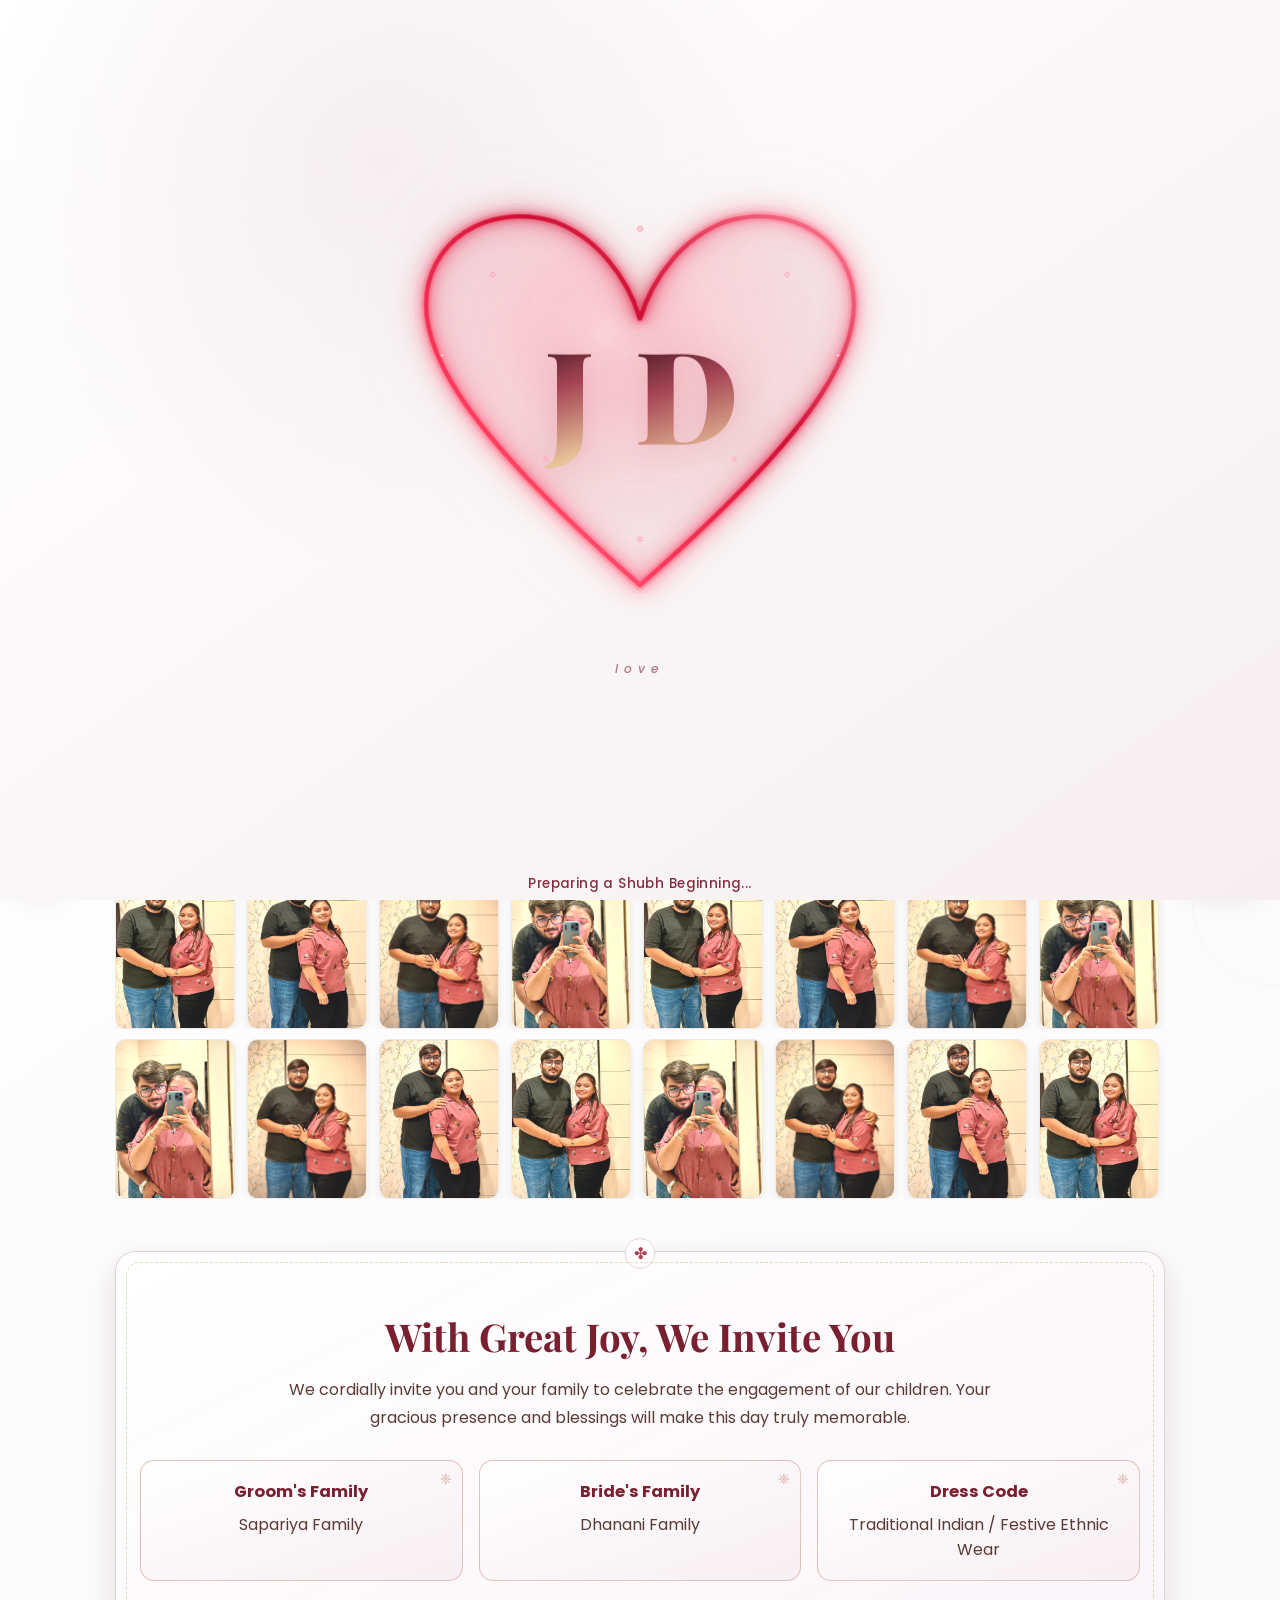
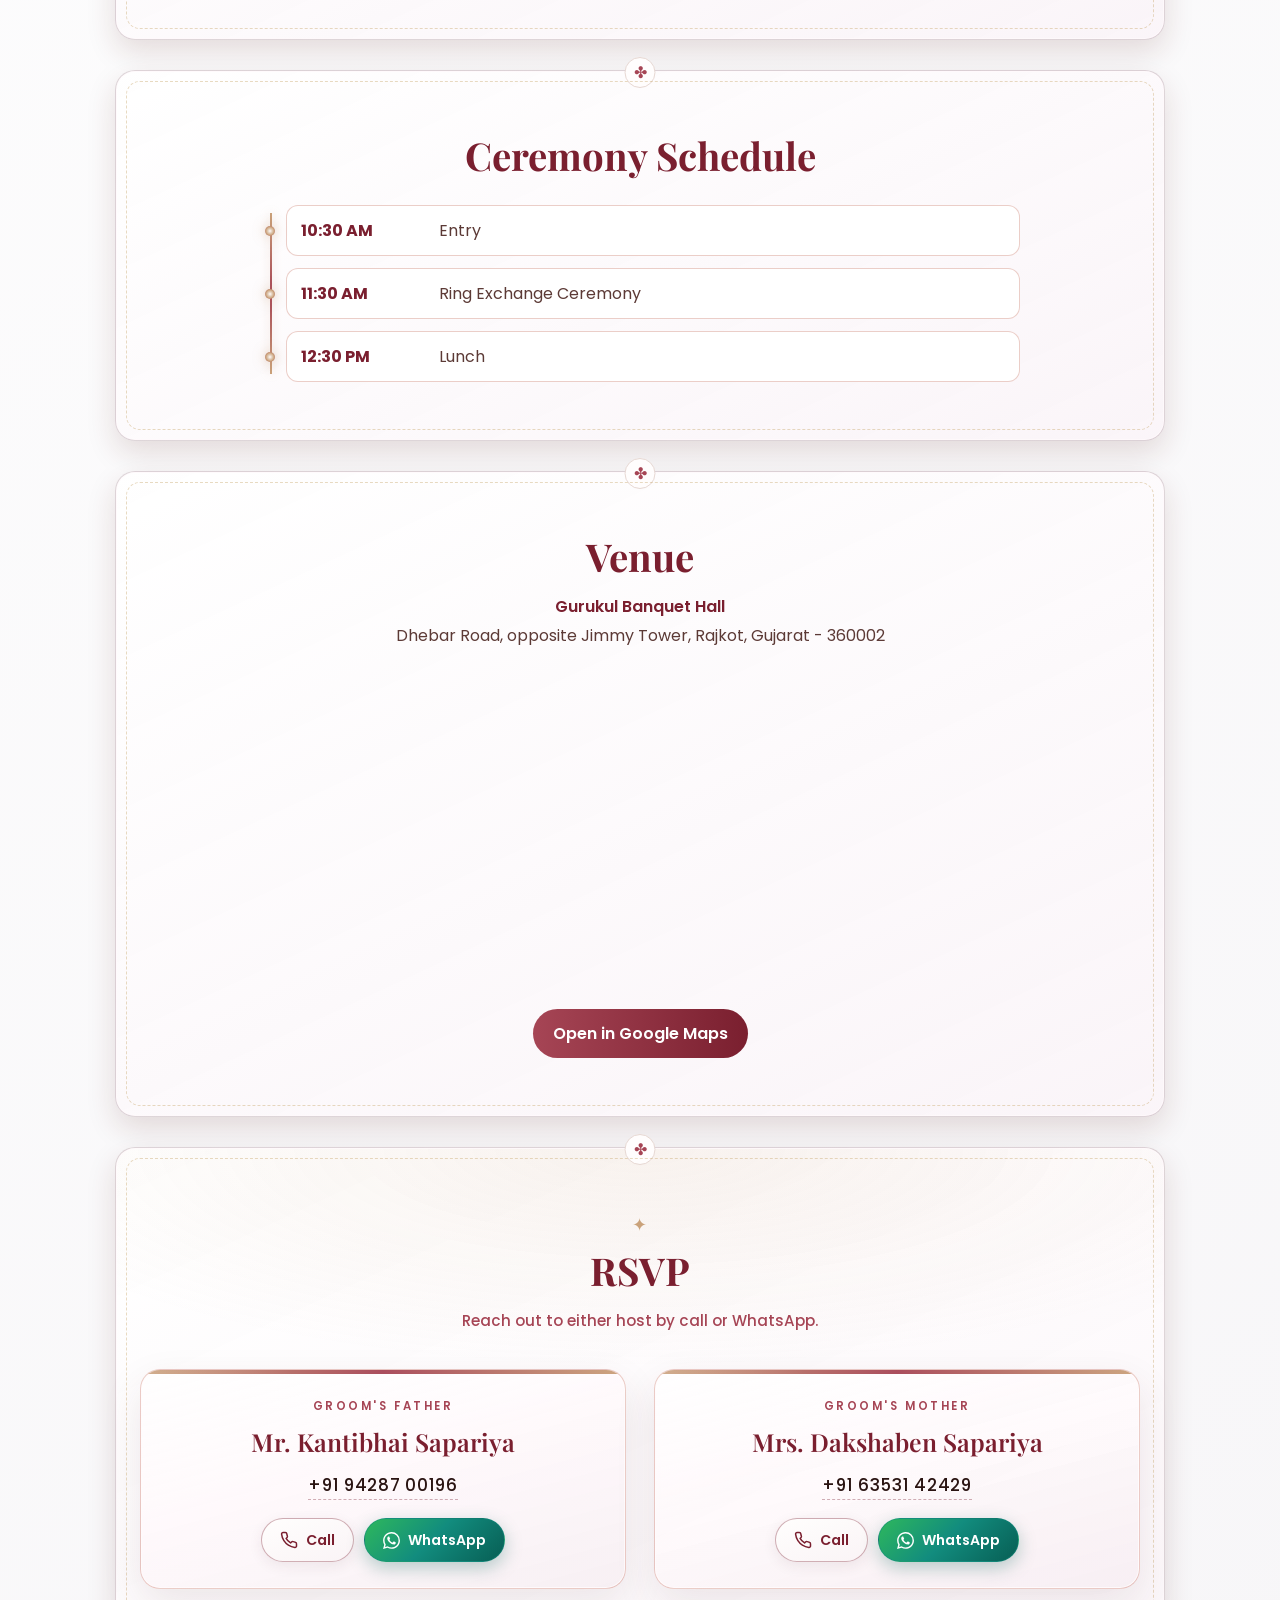
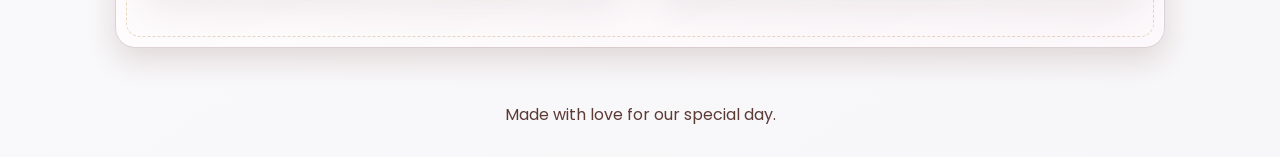
<file: index.html>
<!DOCTYPE html>
<html lang="en">
<head>
  <meta charset="UTF-8">
  <meta name="viewport" content="width=device-width, initial-scale=1.0">
  <title>Jaydeep & Dinal | Engagement Ceremony Invitation</title>
  <meta name="description" content="Join us for the engagement ceremony of Jaydeep and Dinal. View event details, ceremony schedule, location, and RSVP information.">
  <meta property="og:title" content="Jaydeep & Dinal Engagement Ceremony">
  <meta property="og:description" content="We warmly invite you to celebrate our engagement ceremony with family and blessings.">
  <meta property="og:type" content="website">
  <meta property="og:image" content="https://images.unsplash.com/photo-1519741497674-611481863552?auto=format&fit=crop&w=1200&q=80">
  <meta property="og:url" content="https://jaydeep-dinal-engagement.example.com">
  <meta name="twitter:card" content="summary_large_image">
  <meta name="twitter:title" content="Jaydeep & Dinal Engagement Ceremony">
  <meta name="twitter:description" content="Please join us for our engagement ceremony celebration.">
  <meta name="twitter:image" content="https://images.unsplash.com/photo-1519741497674-611481863552?auto=format&fit=crop&w=1200&q=80">
  <link rel="canonical" href="https://jaydeep-dinal-engagement.example.com/">
  <link rel="alternate" hreflang="en" href="https://jaydeep-dinal-engagement.example.com/">
  <link rel="alternate" hreflang="gu" href="https://jaydeep-dinal-engagement.example.com/gujarati/">
  <link rel="icon" type="image/svg+xml" href="favicon.svg">
  <link rel="preconnect" href="https://fonts.googleapis.com">
  <link rel="preconnect" href="https://fonts.gstatic.com" crossorigin>
  <link href="https://fonts.googleapis.com/css2?family=Playfair+Display:wght@500;600;700&family=Poppins:wght@300;400;500;600&display=swap" rel="stylesheet">
  <link rel="stylesheet" href="styles.css">
</head>

<body>
  <canvas id="fireworks-canvas" aria-hidden="true"></canvas>
  <div id="page-loader" class="page-loader" aria-hidden="true">
    <div class="loader-inner">
      <div class="ceremony-loader jl-entrance" aria-hidden="true">
        <div class="jl-entrance__stage">
          <div class="jl-entrance__composition">
          <svg class="jl-entrance__heart-svg" viewBox="0 0 400 360" aria-hidden="true" focusable="false">
            <defs>
              <linearGradient id="jlHeartStrokeGrad" x1="0%" y1="100%" x2="100%" y2="0%">
                <stop offset="0%" stop-color="#ffb3c8"/>
                <stop offset="28%" stop-color="#ff3b5c"/>
                <stop offset="62%" stop-color="#d01035"/>
                <stop offset="100%" stop-color="#ff7a92"/>
              </linearGradient>
              <radialGradient id="jlHeartFillGrad" cx="42%" cy="32%" r="58%">
                <stop offset="0%" stop-color="rgba(255, 200, 210, 0.55)"/>
                <stop offset="45%" stop-color="rgba(255, 120, 150, 0.22)"/>
                <stop offset="100%" stop-color="rgba(200, 40, 80, 0.06)"/>
              </radialGradient>
              <radialGradient id="jlSparkleGrad" cx="50%" cy="50%" r="50%">
                <stop offset="0%" stop-color="#fff8fb"/>
                <stop offset="45%" stop-color="#ffb8cc"/>
                <stop offset="100%" stop-color="rgba(255, 80, 120, 0)"/>
              </radialGradient>
              <filter id="jlHeartGlowFilter" x="-35%" y="-35%" width="170%" height="170%" color-interpolation-filters="sRGB">
                <feGaussianBlur in="SourceGraphic" stdDeviation="5" result="b"/>
                <feGaussianBlur in="SourceGraphic" stdDeviation="12" result="b2"/>
                <feMerge>
                  <feMergeNode in="b2"/>
                  <feMergeNode in="b"/>
                  <feMergeNode in="SourceGraphic"/>
                </feMerge>
              </filter>
            </defs>
            <!-- Decorative echo + bloom (same geometry) -->
            <path
              class="jl-entrance__heart-bloom"
              pathLength="100"
              fill="url(#jlHeartFillGrad)"
              d="M200 328 C52 198 14 132 14 84 C14 30 66 -6 126 12 C162 26 188 58 200 96 C212 58 238 26 274 12 C334 -6 386 30 386 84 C386 132 348 198 200 328 Z"
            />
            <path
              class="jl-entrance__heart-echo"
              pathLength="100"
              fill="none"
              stroke="rgba(255, 160, 180, 0.45)"
              stroke-width="9"
              stroke-linecap="round"
              stroke-linejoin="round"
              d="M200 328 C52 198 14 132 14 84 C14 30 66 -6 126 12 C162 26 188 58 200 96 C212 58 238 26 274 12 C334 -6 386 30 386 84 C386 132 348 198 200 328 Z"
            />
            <path
              class="jl-entrance__heart-stroke jl-entrance__heart-stroke--main"
              pathLength="100"
              fill="none"
              stroke="url(#jlHeartStrokeGrad)"
              stroke-width="4"
              stroke-linecap="round"
              stroke-linejoin="round"
              filter="url(#jlHeartGlowFilter)"
              d="M200 328 C52 198 14 132 14 84 C14 30 66 -6 126 12 C162 26 188 58 200 96 C212 58 238 26 274 12 C334 -6 386 30 386 84 C386 132 348 198 200 328 Z"
            />
            <g class="jl-entrance__sparkles" fill="url(#jlSparkleGrad)">
              <circle class="jl-entrance__sparkle" cx="200" cy="18" r="3.2"/>
              <circle class="jl-entrance__sparkle" cx="72" cy="58" r="2.6"/>
              <circle class="jl-entrance__sparkle" cx="328" cy="58" r="2.6"/>
              <circle class="jl-entrance__sparkle" cx="28" cy="128" r="2.4"/>
              <circle class="jl-entrance__sparkle" cx="372" cy="128" r="2.4"/>
              <circle class="jl-entrance__sparkle" cx="118" cy="218" r="2.2"/>
              <circle class="jl-entrance__sparkle" cx="282" cy="218" r="2.2"/>
              <circle class="jl-entrance__sparkle" cx="200" cy="288" r="2.8"/>
            </g>
          </svg>
          <div class="jl-entrance__letters">
            <span class="jl-entrance__j">J</span>
            <span class="jl-entrance__ring" aria-hidden="true">
              <svg class="jl-entrance__ring-svg" viewBox="0 0 80 96" xmlns="http://www.w3.org/2000/svg" fill="none" focusable="false">
                <defs>
                  <linearGradient id="jlRingMetalGrad" x1="6%" y1="8%" x2="94%" y2="92%">
                    <stop offset="0%" stop-color="#fffbf2"/>
                    <stop offset="26%" stop-color="#edd29a"/>
                    <stop offset="52%" stop-color="#c4934a"/>
                    <stop offset="78%" stop-color="#8f642e"/>
                    <stop offset="100%" stop-color="#5c3d1c"/>
                  </linearGradient>
                  <radialGradient id="jlRingGemRadial" cx="32%" cy="30%" r="72%">
                    <stop offset="0%" stop-color="#ffffff"/>
                    <stop offset="38%" stop-color="#fff2f8"/>
                    <stop offset="100%" stop-color="#d898b4"/>
                  </radialGradient>
                  <linearGradient id="jlRingProngGrad" x1="50%" y1="0%" x2="50%" y2="100%">
                    <stop offset="0%" stop-color="#f2ddae"/>
                    <stop offset="100%" stop-color="#a67a38"/>
                  </linearGradient>
                </defs>
                <ellipse cx="40" cy="91" rx="24" ry="3.2" fill="rgba(70,38,32,0.12)"/>
                <!-- Hollow band: true ring torus (center stays transparent) -->
                <ellipse cx="40" cy="58" rx="29" ry="14.5" fill="none" stroke="url(#jlRingMetalGrad)" stroke-width="13" stroke-linejoin="round"/>
                <ellipse cx="40" cy="58" rx="21" ry="9.5" fill="none" stroke="rgba(255,250,242,0.55)" stroke-width="1.35"/>
                <ellipse cx="40" cy="58" rx="22.5" ry="10.2" fill="none" stroke="rgba(42,26,12,0.32)" stroke-width="0.9"/>
                <!-- Head / gallery -->
                <path fill="url(#jlRingProngGrad)" d="M30 48 L34 34 L46 34 L50 48 C44 45.5 36 45.5 30 48Z"/>
                <path stroke="url(#jlRingProngGrad)" stroke-width="2" stroke-linecap="round" d="M34 34 L32 22 M46 34 L48 22 M38 34 L38 18 M42 34 L42 18"/>
                <!-- Brilliant-cut solitaire -->
                <path fill="url(#jlRingGemRadial)" stroke="rgba(120,78,88,0.42)" stroke-width="0.55"
                  d="M40 6 L56 22 L50 34 L30 34 L24 22 Z"/>
                <path fill="rgba(255,255,255,0.82)" d="M40 10 L52 22 L40 28 L28 22 Z"/>
                <path fill="rgba(220,130,165,0.22)" d="M40 22 L48 30 L32 30 Z"/>
                <path stroke="rgba(170,100,125,0.38)" stroke-width="0.4"
                  d="M40 10 L40 30 M28 22 L52 22 M32 16 L48 26 M48 16 L32 26"/>
              </svg>
            </span>
            <span class="jl-entrance__d">D</span>
          </div>
          </div>
        </div>
        <p class="jl-entrance__tagline">love</p>
      </div>
      <p class="loader-text" data-i18n-key="loader">Preparing a Shubh Beginning...</p>
    </div>
  </div>
  <div id="petal-container" class="petal-container" aria-hidden="true"></div>
  <div id="corner-lottie-tl" class="corner-lottie corner-lottie--tl" aria-hidden="true"></div>
  <div id="corner-lottie-br" class="corner-lottie corner-lottie--br" aria-hidden="true"></div>
  <header class="site-header" aria-label="Primary navigation">
    <nav class="nav-links" aria-label="Section links">
      <a href="#home" data-i18n-key="navHome">Home</a>
      <a href="#details" data-i18n-key="navInv">Invitation</a>
      <a href="#schedule" data-i18n-key="navSched">Schedule</a>
      <a href="#location" data-i18n-key="navVenue">Venue</a>
      <a href="#rsvp" data-i18n-key="navRsvp">RSVP</a>
    </nav>
  </header>
  <main>
    <section id="home" class="hero reveal">
      <p class="eyebrow animate-on-load" data-i18n-key="eyebrow">Shubh Mangal Sagai</p>
      <h1 class="animate-on-load delay-1" data-i18n-key="title">Engagement Ceremony</h1>
      <h2 class="names animate-on-load delay-2">
        <span class="name-part">Jaydeep</span>
        <span class="name-divider" aria-hidden="true">&#9671;</span>
        <span class="name-part">Dinal</span>
      </h2>
      <p class="date animate-on-load delay-3" data-i18n-key="date">29 April 2026 | Entry: 10:30 AM</p>
      <p class="hindi-line animate-on-load delay-4" data-i18n-key="hindiLine">Aap sabke aashirwad se humari khushi aur badhegi.</p>
      <div class="countdown animate-on-load delay-5" id="countdown" aria-live="polite"></div>
      <a class="btn shimmer hero-cta animate-on-load delay-5" href="https://www.google.com/maps?q=22.276774360589084,70.79990062672593&amp;z=20" target="_blank" rel="noopener noreferrer" aria-label="Open venue in Google Maps" data-i18n-key="openMapsBtn">
        Open in Google Maps
      </a>
    </section>
    <section class="moments-strip reveal" aria-label="Couple moments gallery">
      <p class="moments-title">Moments</p>
      <div class="moments-track-wrap">
        <div class="moments-track">
          <img src="new_images/1.jpeg" alt="Engagement memory 1" loading="lazy">
          <img src="new_images/2.jpeg" alt="Engagement memory 2" loading="lazy">
          <img src="new_images/3.jpeg" alt="Engagement memory 3" loading="lazy">
          <img src="new_images/4.jpeg" alt="Engagement memory 4" loading="lazy">
          <img src="new_images/1.jpeg" alt="" aria-hidden="true" loading="lazy">
          <img src="new_images/2.jpeg" alt="" aria-hidden="true" loading="lazy">
          <img src="new_images/3.jpeg" alt="" aria-hidden="true" loading="lazy">
          <img src="new_images/4.jpeg" alt="" aria-hidden="true" loading="lazy">
        </div>
      </div>
      <div class="moments-track-wrap reverse">
        <div class="moments-track">
          <img src="new_images/4.jpeg" alt="Engagement memory 4" loading="lazy">
          <img src="new_images/3.jpeg" alt="Engagement memory 3" loading="lazy">
          <img src="new_images/2.jpeg" alt="Engagement memory 2" loading="lazy">
          <img src="new_images/1.jpeg" alt="Engagement memory 1" loading="lazy">
          <img src="new_images/4.jpeg" alt="" aria-hidden="true" loading="lazy">
          <img src="new_images/3.jpeg" alt="" aria-hidden="true" loading="lazy">
          <img src="new_images/2.jpeg" alt="" aria-hidden="true" loading="lazy">
          <img src="new_images/1.jpeg" alt="" aria-hidden="true" loading="lazy">
        </div>
      </div>
    </section>
    <section id="details" class="decorated reveal">
      <h2 data-i18n-key="invTitle">With Great Joy, We Invite You</h2>
      <p class="message" data-i18n-key="invMsg">
        We cordially invite you and your family to celebrate the engagement of our children.
        Your gracious presence and blessings will make this day truly memorable.
      </p>
      <div class="meta-grid">
        <article class="info-card reveal-stagger"><h3 data-i18n-key="groomFam">Groom's Family</h3><p data-i18n-key="groomFamilyName">Sapariya Family</p></article>
        <article class="info-card reveal-stagger"><h3 data-i18n-key="brideFam">Bride's Family</h3><p data-i18n-key="brideFamilyName">Dhanani Family</p></article>
        <article class="info-card reveal-stagger"><h3 data-i18n-key="dressCode">Dress Code</h3><p data-i18n-key="dressDesc">Traditional Indian / Festive Ethnic Wear</p></article>
      </div>
    </section>
    <section id="schedule" class="decorated reveal">
      <h2 data-i18n-key="schedTitle">Ceremony Schedule</h2>
      <div class="schedule-list timeline">
        <div class="schedule-item reveal-stagger"><span class="time">10:30 AM</span><span class="activity" data-i18n-key="act1">Entry</span></div>
        <div class="schedule-item reveal-stagger"><span class="time">11:30 AM</span><span class="activity" data-i18n-key="act2">Ring Exchange Ceremony</span></div>
        <div class="schedule-item reveal-stagger"><span class="time">12:30 PM</span><span class="activity" data-i18n-key="act3">Lunch</span></div>
      </div>
    </section>
    <section id="location" class="decorated reveal">
      <h2 data-i18n-key="venueTitle">Venue</h2>
      <p class="venue-name" data-i18n-key="venueName">Gurukul Banquet Hall</p>
      <p class="venue-address" data-i18n-key="venueAddress">Dhebar Road, opposite Jimmy Tower, Rajkot, Gujarat - 360002</p>
      <iframe data-i18n-key="mapIframeTitle" title="Map to Gurukul Banquet Hall" loading="lazy" referrerpolicy="no-referrer-when-downgrade" src="https://www.google.com/maps?q=22.276774360589084, 70.79990062672593&amp;z=17&amp;output=embed"></iframe>
<!--      <p class="map-fallback"><span data-i18n-key="mapFallback">If the map does not load, use this direct link:</span> <a href="https://www.google.com/maps?q=22.276774360589084, 70.79990062672593&amp;z=20" target="_blank" rel="noopener noreferrer" data-i18n-key="openMaps">Open Google Maps</a></p>-->
      <a class="btn shimmer" href="https://www.google.com/maps?q=22.276774360589084, 70.79990062672593&amp;z=20" target="_blank" rel="noopener noreferrer" aria-label="Open venue in Google Maps" data-i18n-key="openMapsBtn">Open in Google Maps</a>
    </section>
    <section id="rsvp" class="decorated reveal rsvp-section">
      <div class="rsvp-section__header">
        <p class="rsvp-section__eyebrow" aria-hidden="true">✦</p>
        <h2 data-i18n-key="rsvpTitle">RSVP</h2>
        <p class="rsvp-section__hint" data-i18n-key="rsvpHint">Reach out to either host by call or WhatsApp.</p>
      </div>
      <div class="rsvp-host-grid">
        <article class="rsvp-host-card reveal-stagger">
          <div class="rsvp-host-card__shine" aria-hidden="true"></div>
          <p class="rsvp-host-card__role" data-i18n-key="rsvpHostFather">Groom's father</p>
          <h3 class="rsvp-host-card__name" data-i18n-key="contactPersonName">Mr. Kantibhai Sapariya</h3>
          <p class="rsvp-host-card__phone">
            <a href="tel:+919428700196">+91 94287 00196</a>
          </p>
          <div class="rsvp-host-card__actions">
            <a class="rsvp-btn rsvp-btn--call" href="tel:+919428700196">
              <svg class="rsvp-btn__icon" viewBox="0 0 24 24" fill="none" stroke="currentColor" stroke-width="2" stroke-linecap="round" stroke-linejoin="round" aria-hidden="true"><path d="M22 16.92v3a2 2 0 0 1-2.18 2 19.79 19.79 0 0 1-8.63-3.07 19.5 19.5 0 0 1-6-6 19.79 19.79 0 0 1-3.07-8.67A2 2 0 0 1 4.11 2h3a2 2 0 0 1 2 1.72 12.84 12.84 0 0 0 .7 2.81 2 2 0 0 1-.45 2.11L8.09 9.91a16 16 0 0 0 6 6l1.27-1.27a2 2 0 0 1 2.11-.45 12.84 12.84 0 0 0 2.81.7A2 2 0 0 1 22 16.92z"/></svg>
              <span data-i18n-key="rsvpCallBtn">Call</span>
            </a>
            <a class="rsvp-btn rsvp-btn--wa" href="https://wa.me/919428700196" target="_blank" rel="noopener noreferrer">
              <svg class="rsvp-btn__icon" viewBox="0 0 24 24" fill="currentColor" aria-hidden="true"><path d="M17.472 14.382c-.297-.149-1.758-.867-2.03-.967-.273-.099-.471-.148-.67.15-.197.297-.767.966-.94 1.164-.173.199-.347.223-.644.075-.297-.15-1.255-.463-2.39-1.475-.883-.788-1.48-1.761-1.653-2.059-.173-.297-.018-.458.13-.606.134-.133.298-.347.446-.52.149-.174.198-.298.298-.497.099-.198.05-.371-.025-.52-.075-.149-.669-1.612-.916-2.207-.242-.579-.487-.5-.669-.51-.173-.008-.371-.01-.57-.01-.198 0-.52.074-.792.372-.272.297-1.04 1.016-1.04 2.479 0 1.462 1.065 2.875 1.213 3.074.149.198 2.096 3.2 5.077 4.487.709.306 1.262.489 1.694.625.712.227 1.36.195 1.871.118.571-.085 1.758-.719 2.006-1.413.248-.694.248-1.289.173-1.413-.074-.124-.272-.198-.57-.347m-5.421 7.403h-.004a9.87 9.87 0 01-5.031-1.378l-.361-.214-3.741.982.998-3.648-.235-.374a9.86 9.86 0 01-1.51-5.26c.001-5.45 4.436-9.884 9.888-9.884 2.64 0 5.122 1.03 6.988 2.898a9.825 9.825 0 012.893 6.994c-.003 5.45-4.435 9.884-9.885 9.884m8.413-18.297A11.815 11.815 0 0012.05 0C5.495 0 .16 5.335.157 11.892c0 2.096.547 4.142 1.588 5.945L.057 24l6.305-1.654a11.882 11.882 0 005.683 1.448h.005c6.554 0 11.89-5.335 11.893-11.893a11.821 11.821 0 00-3.48-8.413z"/></svg>
              <span data-i18n-key="rsvpWaBtn">WhatsApp</span>
            </a>
          </div>
        </article>
        <article class="rsvp-host-card reveal-stagger">
          <div class="rsvp-host-card__shine" aria-hidden="true"></div>
          <p class="rsvp-host-card__role" data-i18n-key="rsvpHostMother">Groom's mother</p>
          <h3 class="rsvp-host-card__name" data-i18n-key="contactPersonNameMother">Mrs. Dakshaben Sapariya</h3>
          <p class="rsvp-host-card__phone">
            <a href="tel:+916353142429">+91 63531 42429</a>
          </p>
          <div class="rsvp-host-card__actions">
            <a class="rsvp-btn rsvp-btn--call" href="tel:+916353142429">
              <svg class="rsvp-btn__icon" viewBox="0 0 24 24" fill="none" stroke="currentColor" stroke-width="2" stroke-linecap="round" stroke-linejoin="round" aria-hidden="true"><path d="M22 16.92v3a2 2 0 0 1-2.18 2 19.79 19.79 0 0 1-8.63-3.07 19.5 19.5 0 0 1-6-6 19.79 19.79 0 0 1-3.07-8.67A2 2 0 0 1 4.11 2h3a2 2 0 0 1 2 1.72 12.84 12.84 0 0 0 .7 2.81 2 2 0 0 1-.45 2.11L8.09 9.91a16 16 0 0 0 6 6l1.27-1.27a2 2 0 0 1 2.11-.45 12.84 12.84 0 0 0 2.81.7A2 2 0 0 1 22 16.92z"/></svg>
              <span data-i18n-key="rsvpCallBtn">Call</span>
            </a>
            <a class="rsvp-btn rsvp-btn--wa" href="https://wa.me/916353142429" target="_blank" rel="noopener noreferrer">
              <svg class="rsvp-btn__icon" viewBox="0 0 24 24" fill="currentColor" aria-hidden="true"><path d="M17.472 14.382c-.297-.149-1.758-.867-2.03-.967-.273-.099-.471-.148-.67.15-.197.297-.767.966-.94 1.164-.173.199-.347.223-.644.075-.297-.15-1.255-.463-2.39-1.475-.883-.788-1.48-1.761-1.653-2.059-.173-.297-.018-.458.13-.606.134-.133.298-.347.446-.52.149-.174.198-.298.298-.497.099-.198.05-.371-.025-.52-.075-.149-.669-1.612-.916-2.207-.242-.579-.487-.5-.669-.51-.173-.008-.371-.01-.57-.01-.198 0-.52.074-.792.372-.272.297-1.04 1.016-1.04 2.479 0 1.462 1.065 2.875 1.213 3.074.149.198 2.096 3.2 5.077 4.487.709.306 1.262.489 1.694.625.712.227 1.36.195 1.871.118.571-.085 1.758-.719 2.006-1.413.248-.694.248-1.289.173-1.413-.074-.124-.272-.198-.57-.347m-5.421 7.403h-.004a9.87 9.87 0 01-5.031-1.378l-.361-.214-3.741.982.998-3.648-.235-.374a9.86 9.86 0 01-1.51-5.26c.001-5.45 4.436-9.884 9.888-9.884 2.64 0 5.122 1.03 6.988 2.898a9.825 9.825 0 012.893 6.994c-.003 5.45-4.435 9.884-9.885 9.884m8.413-18.297A11.815 11.815 0 0012.05 0C5.495 0 .16 5.335.157 11.892c0 2.096.547 4.142 1.588 5.945L.057 24l6.305-1.654a11.882 11.882 0 005.683 1.448h.005c6.554 0 11.89-5.335 11.893-11.893a11.821 11.821 0 00-3.48-8.413z"/></svg>
              <span data-i18n-key="rsvpWaBtn">WhatsApp</span>
            </a>
          </div>
        </article>
      </div>
    </section>
  </main>
  <button id="lang-toggle" class="floating-cta" type="button" aria-label="Toggle website language" data-i18n-key="btnText">ગુજરાતી</button>
  <button id="music-toggle" class="floating-music" type="button" aria-pressed="false" aria-label="Mute background music" title="Background music">
    <span class="floating-music__icon" aria-hidden="true">♪</span>
  </button>
  <audio id="bg-music" preload="auto" loop playsinline>
    <source src="audio/engangement_audio.mp3" type="audio/mpeg">
  </audio>
  <footer data-i18n-key="footer">Made with love for our special day.</footer>
  <script src="vendor/lottie.min.js"></script>
  <script src="top-left-data.js"></script>
  <script src="main.js"></script>
</body>
</html>
</file>
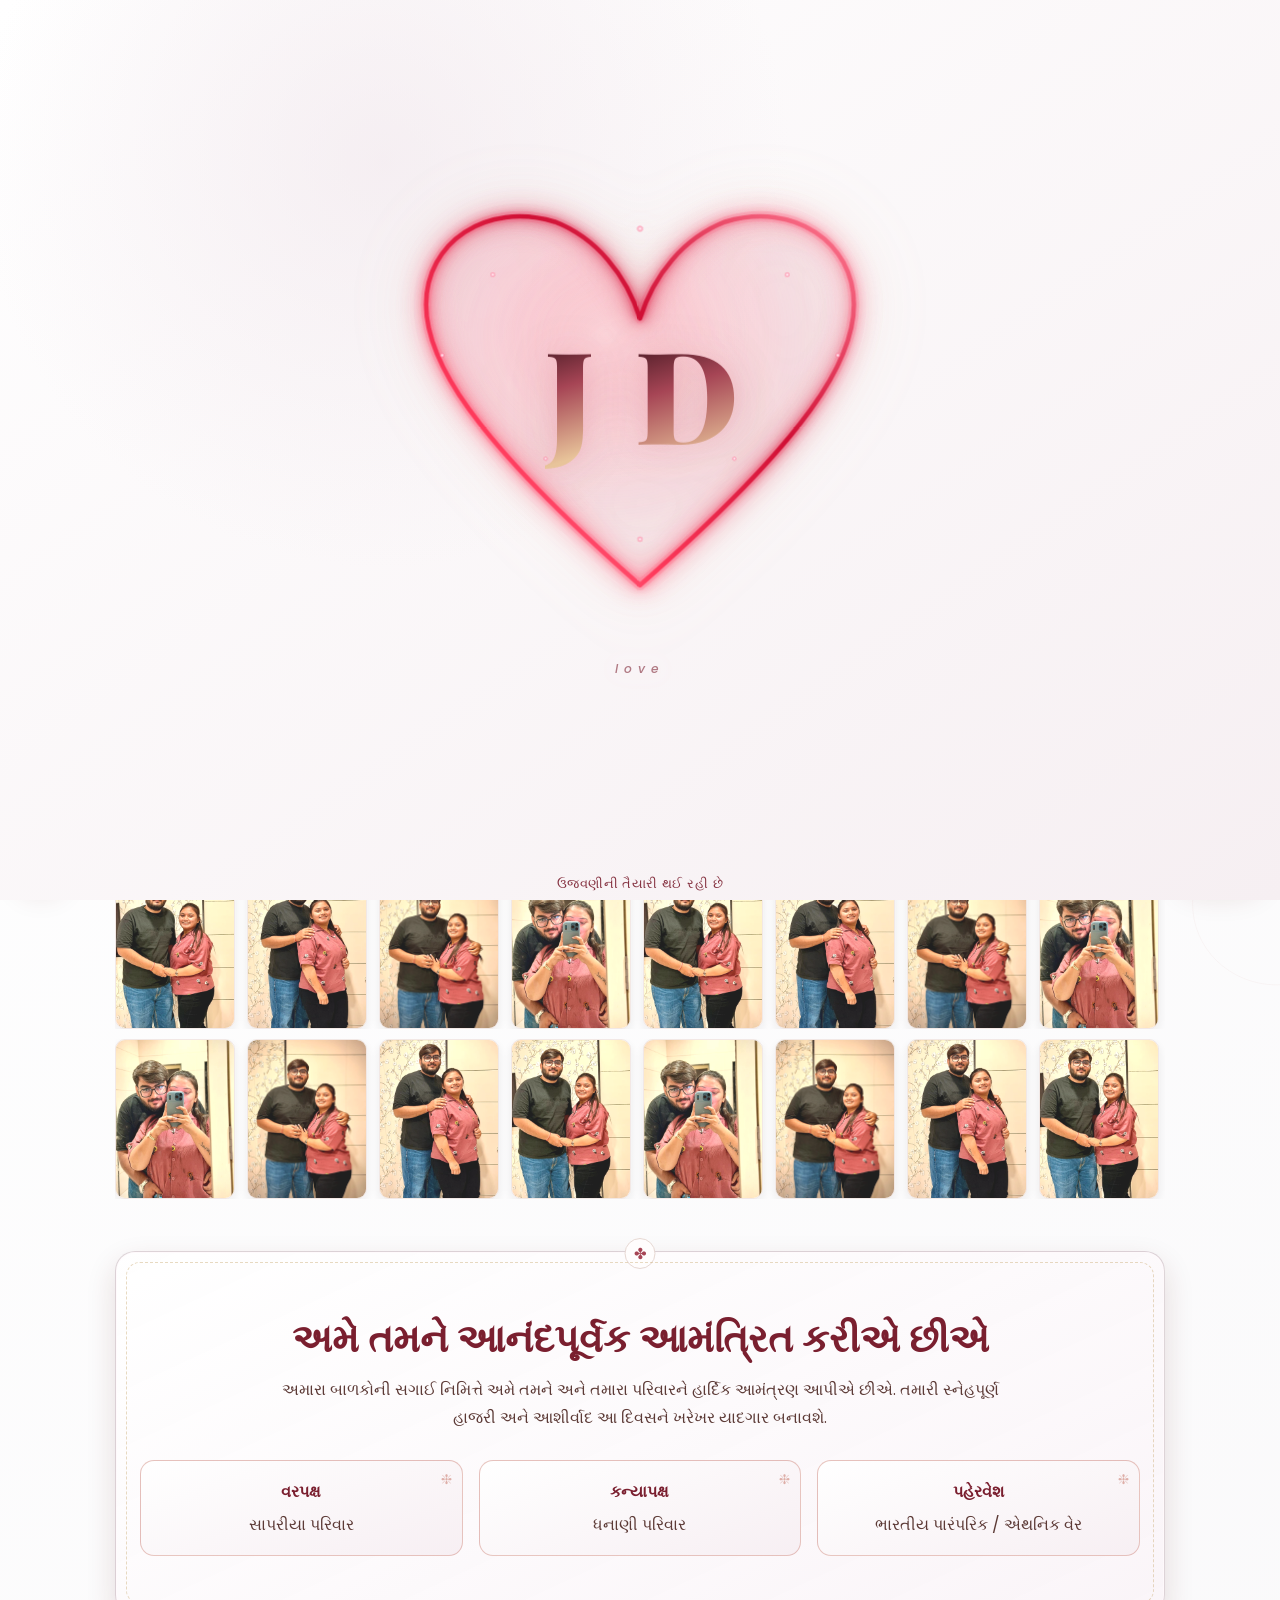
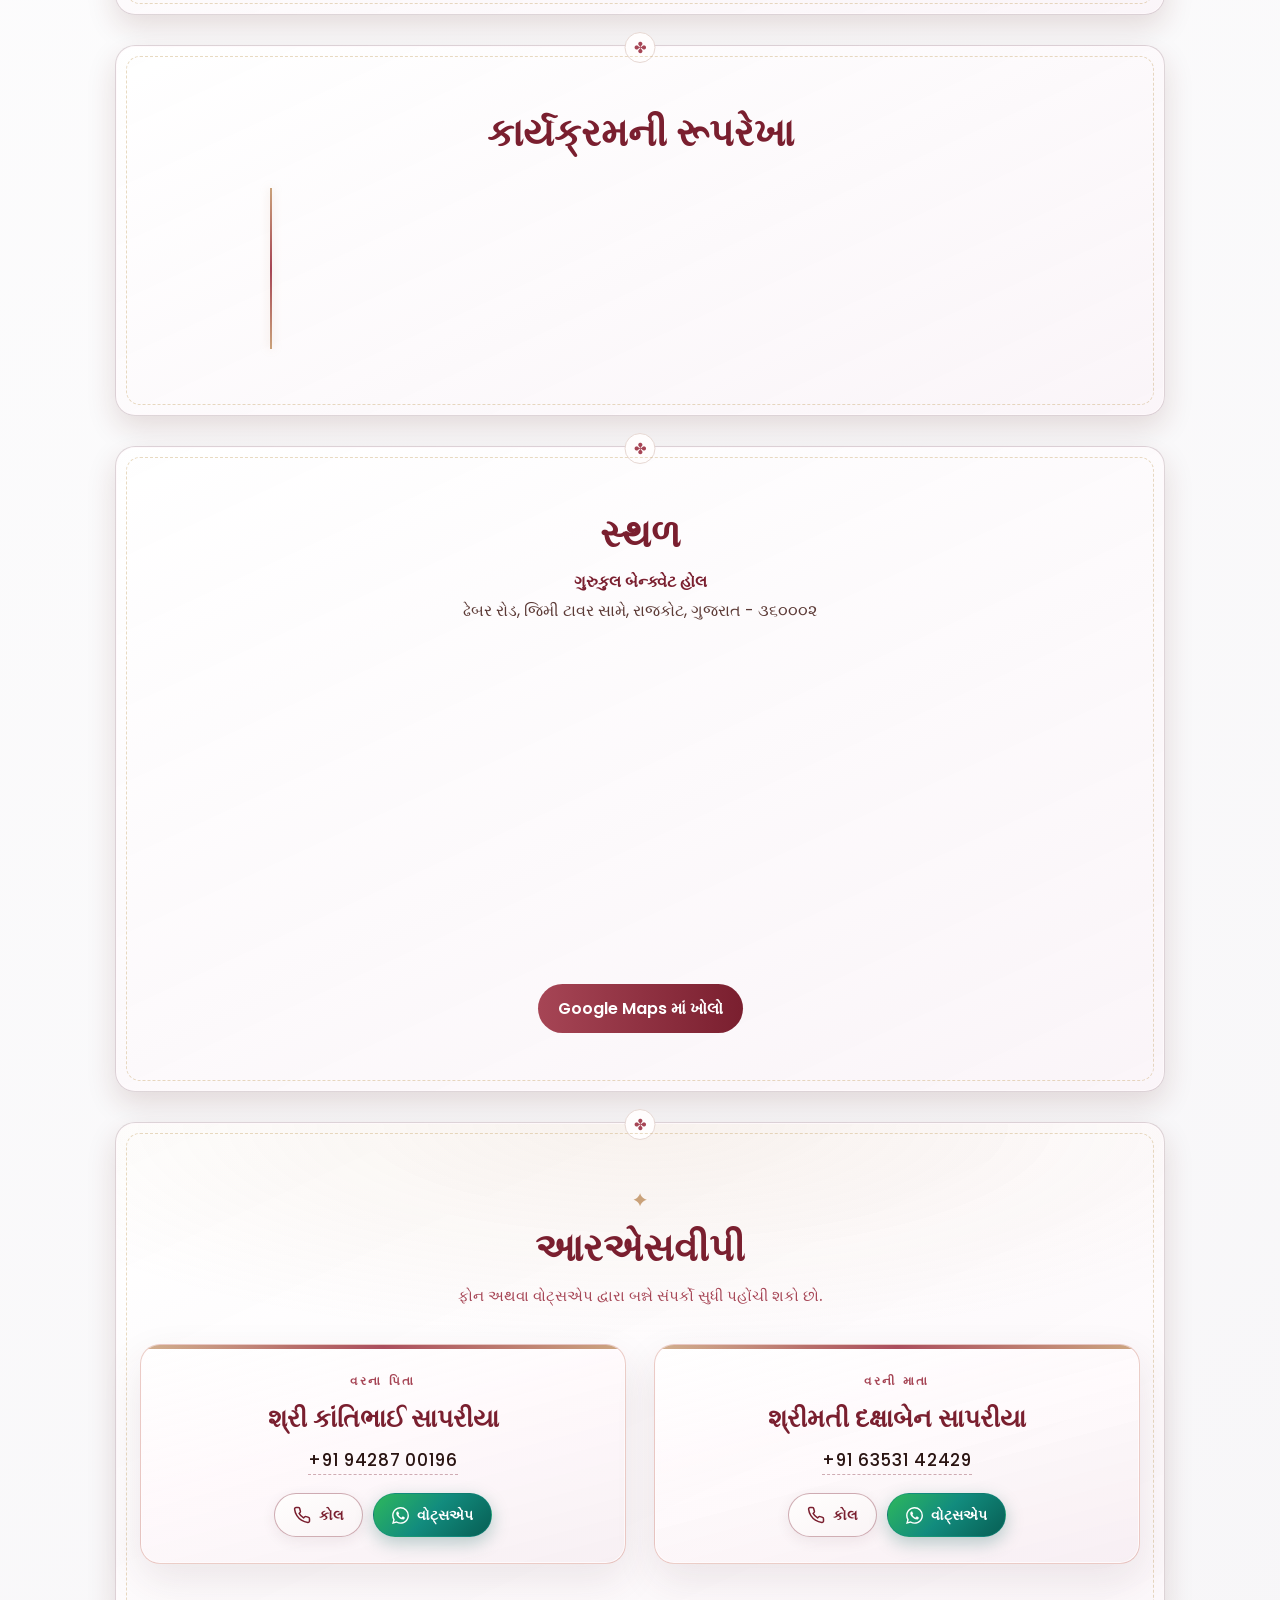
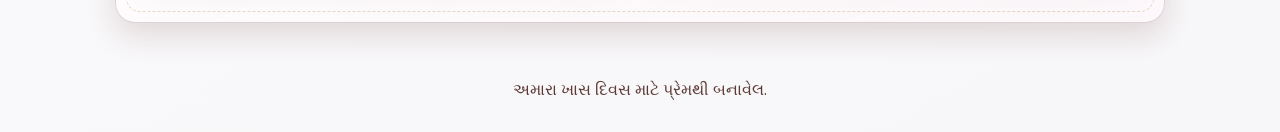
<file: gujarati/index.html>
<!DOCTYPE html>
<html lang="gu">
<head>
  <meta charset="UTF-8">
  <meta name="viewport" content="width=device-width, initial-scale=1.0">
  <title>Jaydeep & Dinal | Engagement Ceremony Invitation</title>
  <meta name="description" content="Join us for the engagement ceremony of Jaydeep and Dinal. View event details, ceremony schedule, location, and RSVP information.">
  <meta property="og:title" content="Jaydeep & Dinal Engagement Ceremony">
  <meta property="og:description" content="We warmly invite you to celebrate our engagement ceremony with family and blessings.">
  <meta property="og:type" content="website">
  <meta property="og:image" content="https://images.unsplash.com/photo-1519741497674-611481863552?auto=format&fit=crop&w=1200&q=80">
  <meta property="og:url" content="https://jaydeep-dinal-engagement.example.com/gujarati/">
  <meta name="twitter:card" content="summary_large_image">
  <meta name="twitter:title" content="Jaydeep & Dinal Engagement Ceremony">
  <meta name="twitter:description" content="Please join us for our engagement ceremony celebration.">
  <meta name="twitter:image" content="https://images.unsplash.com/photo-1519741497674-611481863552?auto=format&fit=crop&w=1200&q=80">
  <link rel="canonical" href="https://jaydeep-dinal-engagement.example.com/gujarati/">
  <link rel="alternate" hreflang="en" href="https://jaydeep-dinal-engagement.example.com/">
  <link rel="alternate" hreflang="gu" href="https://jaydeep-dinal-engagement.example.com/gujarati/">
  <link rel="icon" type="image/svg+xml" href="../favicon.svg">
  <link rel="preconnect" href="https://fonts.googleapis.com">
  <link rel="preconnect" href="https://fonts.gstatic.com" crossorigin>
  <link href="https://fonts.googleapis.com/css2?family=Playfair+Display:wght@500;600;700&family=Poppins:wght@300;400;500;600&display=swap" rel="stylesheet">
  <link rel="stylesheet" href="../styles.css">
</head>

<body>
  <canvas id="fireworks-canvas" aria-hidden="true"></canvas>
  <div id="page-loader" class="page-loader" aria-hidden="true">
    <div class="loader-inner">
      <div class="ceremony-loader jl-entrance" aria-hidden="true">
        <div class="jl-entrance__stage">
          <div class="jl-entrance__composition">
          <svg class="jl-entrance__heart-svg" viewBox="0 0 400 360" aria-hidden="true" focusable="false">
            <defs>
              <linearGradient id="jlHeartStrokeGradGu" x1="0%" y1="100%" x2="100%" y2="0%">
                <stop offset="0%" stop-color="#ffb3c8"/>
                <stop offset="28%" stop-color="#ff3b5c"/>
                <stop offset="62%" stop-color="#d01035"/>
                <stop offset="100%" stop-color="#ff7a92"/>
              </linearGradient>
              <radialGradient id="jlHeartFillGradGu" cx="42%" cy="32%" r="58%">
                <stop offset="0%" stop-color="rgba(255, 200, 210, 0.55)"/>
                <stop offset="45%" stop-color="rgba(255, 120, 150, 0.22)"/>
                <stop offset="100%" stop-color="rgba(200, 40, 80, 0.06)"/>
              </radialGradient>
              <radialGradient id="jlSparkleGradGu" cx="50%" cy="50%" r="50%">
                <stop offset="0%" stop-color="#fff8fb"/>
                <stop offset="45%" stop-color="#ffb8cc"/>
                <stop offset="100%" stop-color="rgba(255, 80, 120, 0)"/>
              </radialGradient>
              <filter id="jlHeartGlowFilterGu" x="-35%" y="-35%" width="170%" height="170%" color-interpolation-filters="sRGB">
                <feGaussianBlur in="SourceGraphic" stdDeviation="5" result="b"/>
                <feGaussianBlur in="SourceGraphic" stdDeviation="12" result="b2"/>
                <feMerge>
                  <feMergeNode in="b2"/>
                  <feMergeNode in="b"/>
                  <feMergeNode in="SourceGraphic"/>
                </feMerge>
              </filter>
            </defs>
            <path
              class="jl-entrance__heart-bloom"
              pathLength="100"
              fill="url(#jlHeartFillGradGu)"
              d="M200 328 C52 198 14 132 14 84 C14 30 66 -6 126 12 C162 26 188 58 200 96 C212 58 238 26 274 12 C334 -6 386 30 386 84 C386 132 348 198 200 328 Z"
            />
            <path
              class="jl-entrance__heart-echo"
              pathLength="100"
              fill="none"
              stroke="rgba(255, 160, 180, 0.45)"
              stroke-width="9"
              stroke-linecap="round"
              stroke-linejoin="round"
              d="M200 328 C52 198 14 132 14 84 C14 30 66 -6 126 12 C162 26 188 58 200 96 C212 58 238 26 274 12 C334 -6 386 30 386 84 C386 132 348 198 200 328 Z"
            />
            <path
              class="jl-entrance__heart-stroke jl-entrance__heart-stroke--main"
              pathLength="100"
              fill="none"
              stroke="url(#jlHeartStrokeGradGu)"
              stroke-width="4"
              stroke-linecap="round"
              stroke-linejoin="round"
              filter="url(#jlHeartGlowFilterGu)"
              d="M200 328 C52 198 14 132 14 84 C14 30 66 -6 126 12 C162 26 188 58 200 96 C212 58 238 26 274 12 C334 -6 386 30 386 84 C386 132 348 198 200 328 Z"
            />
            <g class="jl-entrance__sparkles" fill="url(#jlSparkleGradGu)">
              <circle class="jl-entrance__sparkle" cx="200" cy="18" r="3.2"/>
              <circle class="jl-entrance__sparkle" cx="72" cy="58" r="2.6"/>
              <circle class="jl-entrance__sparkle" cx="328" cy="58" r="2.6"/>
              <circle class="jl-entrance__sparkle" cx="28" cy="128" r="2.4"/>
              <circle class="jl-entrance__sparkle" cx="372" cy="128" r="2.4"/>
              <circle class="jl-entrance__sparkle" cx="118" cy="218" r="2.2"/>
              <circle class="jl-entrance__sparkle" cx="282" cy="218" r="2.2"/>
              <circle class="jl-entrance__sparkle" cx="200" cy="288" r="2.8"/>
            </g>
          </svg>
          <div class="jl-entrance__letters">
            <span class="jl-entrance__j">J</span>
            <span class="jl-entrance__ring" aria-hidden="true">
              <svg class="jl-entrance__ring-svg" viewBox="0 0 80 96" xmlns="http://www.w3.org/2000/svg" fill="none" focusable="false">
                <defs>
                  <linearGradient id="jlRingMetalGradGu" x1="6%" y1="8%" x2="94%" y2="92%">
                    <stop offset="0%" stop-color="#fffbf2"/>
                    <stop offset="26%" stop-color="#edd29a"/>
                    <stop offset="52%" stop-color="#c4934a"/>
                    <stop offset="78%" stop-color="#8f642e"/>
                    <stop offset="100%" stop-color="#5c3d1c"/>
                  </linearGradient>
                  <radialGradient id="jlRingGemRadialGu" cx="32%" cy="30%" r="72%">
                    <stop offset="0%" stop-color="#ffffff"/>
                    <stop offset="38%" stop-color="#fff2f8"/>
                    <stop offset="100%" stop-color="#d898b4"/>
                  </radialGradient>
                  <linearGradient id="jlRingProngGradGu" x1="50%" y1="0%" x2="50%" y2="100%">
                    <stop offset="0%" stop-color="#f2ddae"/>
                    <stop offset="100%" stop-color="#a67a38"/>
                  </linearGradient>
                </defs>
                <ellipse cx="40" cy="91" rx="24" ry="3.2" fill="rgba(70,38,32,0.12)"/>
                <ellipse cx="40" cy="58" rx="29" ry="14.5" fill="none" stroke="url(#jlRingMetalGradGu)" stroke-width="13" stroke-linejoin="round"/>
                <ellipse cx="40" cy="58" rx="21" ry="9.5" fill="none" stroke="rgba(255,250,242,0.55)" stroke-width="1.35"/>
                <ellipse cx="40" cy="58" rx="22.5" ry="10.2" fill="none" stroke="rgba(42,26,12,0.32)" stroke-width="0.9"/>
                <path fill="url(#jlRingProngGradGu)" d="M30 48 L34 34 L46 34 L50 48 C44 45.5 36 45.5 30 48Z"/>
                <path stroke="url(#jlRingProngGradGu)" stroke-width="2" stroke-linecap="round" d="M34 34 L32 22 M46 34 L48 22 M38 34 L38 18 M42 34 L42 18"/>
                <path fill="url(#jlRingGemRadialGu)" stroke="rgba(120,78,88,0.42)" stroke-width="0.55"
                  d="M40 6 L56 22 L50 34 L30 34 L24 22 Z"/>
                <path fill="rgba(255,255,255,0.82)" d="M40 10 L52 22 L40 28 L28 22 Z"/>
                <path fill="rgba(220,130,165,0.22)" d="M40 22 L48 30 L32 30 Z"/>
                <path stroke="rgba(170,100,125,0.38)" stroke-width="0.4"
                  d="M40 10 L40 30 M28 22 L52 22 M32 16 L48 26 M48 16 L32 26"/>
              </svg>
            </span>
            <span class="jl-entrance__d">D</span>
          </div>
          </div>
        </div>
        <p class="jl-entrance__tagline">love</p>
      </div>
      <p class="loader-text" data-i18n-key="loader">Preparing a Shubh Beginning...</p>
    </div>
  </div>
  <div id="petal-container" class="petal-container" aria-hidden="true"></div>
  <div id="corner-lottie-tl" class="corner-lottie corner-lottie--tl" aria-hidden="true"></div>
  <div id="corner-lottie-br" class="corner-lottie corner-lottie--br" aria-hidden="true"></div>
  <header class="site-header" aria-label="Primary navigation">
    <nav class="nav-links" aria-label="Section links">
      <a href="#home" data-i18n-key="navHome">Home</a>
      <a href="#details" data-i18n-key="navInv">Invitation</a>
      <a href="#schedule" data-i18n-key="navSched">Schedule</a>
      <a href="#location" data-i18n-key="navVenue">Venue</a>
      <a href="#rsvp" data-i18n-key="navRsvp">RSVP</a>
    </nav>
  </header>
  <main>
    <section id="home" class="hero reveal">
      <p class="eyebrow animate-on-load" data-i18n-key="eyebrow">Shubh Mangal Sagai</p>
      <h1 class="animate-on-load delay-1" data-i18n-key="title">Engagement Ceremony</h1>
      <h2 class="names animate-on-load delay-2">
        <span class="name-part">Jaydeep</span>
        <span class="name-divider" aria-hidden="true">&#9671;</span>
        <span class="name-part">Dinal</span>
      </h2>
      <p class="date animate-on-load delay-3" data-i18n-key="date">29 April 2026 | Entry: 10:30 AM</p>
      <p class="hindi-line animate-on-load delay-4" data-i18n-key="hindiLine">Aap sabke aashirwad se humari khushi aur badhegi.</p>
      <div class="countdown animate-on-load delay-5" id="countdown" aria-live="polite"></div>
      <a class="btn shimmer hero-cta animate-on-load delay-5" href="https://www.google.com/maps?q=22.276774360589084,70.79990062672593&amp;z=20" target="_blank" rel="noopener noreferrer" aria-label="Open venue in Google Maps" data-i18n-key="openMapsBtn">
        Open in Google Maps
      </a>
    </section>
    <section class="moments-strip reveal" aria-label="Couple moments gallery">
      <p class="moments-title">Moments</p>
      <div class="moments-track-wrap">
        <div class="moments-track">
          <img src="../new_images/1.jpeg" alt="Engagement memory 1" loading="lazy">
          <img src="../new_images/2.jpeg" alt="Engagement memory 2" loading="lazy">
          <img src="../new_images/3.jpeg" alt="Engagement memory 3" loading="lazy">
          <img src="../new_images/4.jpeg" alt="Engagement memory 4" loading="lazy">
          <img src="../new_images/1.jpeg" alt="" aria-hidden="true" loading="lazy">
          <img src="../new_images/2.jpeg" alt="" aria-hidden="true" loading="lazy">
          <img src="../new_images/3.jpeg" alt="" aria-hidden="true" loading="lazy">
          <img src="../new_images/4.jpeg" alt="" aria-hidden="true" loading="lazy">
        </div>
      </div>
      <div class="moments-track-wrap reverse">
        <div class="moments-track">
          <img src="../new_images/4.jpeg" alt="Engagement memory 4" loading="lazy">
          <img src="../new_images/3.jpeg" alt="Engagement memory 3" loading="lazy">
          <img src="../new_images/2.jpeg" alt="Engagement memory 2" loading="lazy">
          <img src="../new_images/1.jpeg" alt="Engagement memory 1" loading="lazy">
          <img src="../new_images/4.jpeg" alt="" aria-hidden="true" loading="lazy">
          <img src="../new_images/3.jpeg" alt="" aria-hidden="true" loading="lazy">
          <img src="../new_images/2.jpeg" alt="" aria-hidden="true" loading="lazy">
          <img src="../new_images/1.jpeg" alt="" aria-hidden="true" loading="lazy">
        </div>
      </div>
    </section>
    <section id="details" class="decorated reveal">
      <h2 data-i18n-key="invTitle">With Great Joy, We Invite You</h2>
      <p class="message" data-i18n-key="invMsg">
        We cordially invite you and your family to celebrate the engagement of our children.
        Your gracious presence and blessings will make this day truly memorable.
      </p>
      <div class="meta-grid">
        <article class="info-card reveal-stagger"><h3 data-i18n-key="groomFam">Groom's Family</h3><p data-i18n-key="groomFamilyName">Sapariya Family</p></article>
        <article class="info-card reveal-stagger"><h3 data-i18n-key="brideFam">Bride's Family</h3><p data-i18n-key="brideFamilyName">Dhanani Family</p></article>
        <article class="info-card reveal-stagger"><h3 data-i18n-key="dressCode">Dress Code</h3><p data-i18n-key="dressDesc">Traditional Indian / Festive Ethnic Wear</p></article>
      </div>
    </section>
    <section id="schedule" class="decorated reveal">
      <h2 data-i18n-key="schedTitle">Ceremony Schedule</h2>
      <div class="schedule-list timeline">
        <div class="schedule-item reveal-stagger"><span class="time">10:30 AM</span><span class="activity" data-i18n-key="act1">Entry</span></div>
        <div class="schedule-item reveal-stagger"><span class="time">11:30 AM</span><span class="activity" data-i18n-key="act2">Ring Exchange Ceremony</span></div>
        <div class="schedule-item reveal-stagger"><span class="time">12:30 PM</span><span class="activity" data-i18n-key="act3">Lunch</span></div>
      </div>
    </section>
    <section id="location" class="decorated reveal">
      <h2 data-i18n-key="venueTitle">Venue</h2>
      <p class="venue-name" data-i18n-key="venueName">Gurukul Banquet Hall</p>
      <p class="venue-address" data-i18n-key="venueAddress">Dhebar Road, opposite Jimmy Tower, Rajkot, Gujarat - 360002</p>
      <iframe data-i18n-key="mapIframeTitle" title="Map to Gurukul Banquet Hall" loading="lazy" referrerpolicy="no-referrer-when-downgrade" src="https://www.google.com/maps?q=22.276774360589084, 70.79990062672593&amp;z=17&amp;output=embed"></iframe>
<!--      <p class="map-fallback"><span data-i18n-key="mapFallback">If the map does not load, use this direct link:</span> <a href="https://www.google.com/maps?q=22.276774360589084, 70.79990062672593&amp;z=20" target="_blank" rel="noopener noreferrer" data-i18n-key="openMaps">Open Google Maps</a></p>-->
      <a class="btn shimmer" href="https://www.google.com/maps?q=22.276774360589084, 70.79990062672593&amp;z=20" target="_blank" rel="noopener noreferrer" aria-label="Open venue in Google Maps" data-i18n-key="openMapsBtn">Open in Google Maps</a>
    </section>
    <section id="rsvp" class="decorated reveal rsvp-section">
      <div class="rsvp-section__header">
        <p class="rsvp-section__eyebrow" aria-hidden="true">✦</p>
        <h2 data-i18n-key="rsvpTitle">RSVP</h2>
        <p class="rsvp-section__hint" data-i18n-key="rsvpHint">Reach out to either host by call or WhatsApp.</p>
      </div>
      <div class="rsvp-host-grid">
        <article class="rsvp-host-card reveal-stagger">
          <div class="rsvp-host-card__shine" aria-hidden="true"></div>
          <p class="rsvp-host-card__role" data-i18n-key="rsvpHostFather">Groom's father</p>
          <h3 class="rsvp-host-card__name" data-i18n-key="contactPersonName">Mr. Kantibhai Sapariya</h3>
          <p class="rsvp-host-card__phone">
            <a href="tel:+919428700196">+91 94287 00196</a>
          </p>
          <div class="rsvp-host-card__actions">
            <a class="rsvp-btn rsvp-btn--call" href="tel:+919428700196">
              <svg class="rsvp-btn__icon" viewBox="0 0 24 24" fill="none" stroke="currentColor" stroke-width="2" stroke-linecap="round" stroke-linejoin="round" aria-hidden="true"><path d="M22 16.92v3a2 2 0 0 1-2.18 2 19.79 19.79 0 0 1-8.63-3.07 19.5 19.5 0 0 1-6-6 19.79 19.79 0 0 1-3.07-8.67A2 2 0 0 1 4.11 2h3a2 2 0 0 1 2 1.72 12.84 12.84 0 0 0 .7 2.81 2 2 0 0 1-.45 2.11L8.09 9.91a16 16 0 0 0 6 6l1.27-1.27a2 2 0 0 1 2.11-.45 12.84 12.84 0 0 0 2.81.7A2 2 0 0 1 22 16.92z"/></svg>
              <span data-i18n-key="rsvpCallBtn">Call</span>
            </a>
            <a class="rsvp-btn rsvp-btn--wa" href="https://wa.me/919428700196" target="_blank" rel="noopener noreferrer">
              <svg class="rsvp-btn__icon" viewBox="0 0 24 24" fill="currentColor" aria-hidden="true"><path d="M17.472 14.382c-.297-.149-1.758-.867-2.03-.967-.273-.099-.471-.148-.67.15-.197.297-.767.966-.94 1.164-.173.199-.347.223-.644.075-.297-.15-1.255-.463-2.39-1.475-.883-.788-1.48-1.761-1.653-2.059-.173-.297-.018-.458.13-.606.134-.133.298-.347.446-.52.149-.174.198-.298.298-.497.099-.198.05-.371-.025-.52-.075-.149-.669-1.612-.916-2.207-.242-.579-.487-.5-.669-.51-.173-.008-.371-.01-.57-.01-.198 0-.52.074-.792.372-.272.297-1.04 1.016-1.04 2.479 0 1.462 1.065 2.875 1.213 3.074.149.198 2.096 3.2 5.077 4.487.709.306 1.262.489 1.694.625.712.227 1.36.195 1.871.118.571-.085 1.758-.719 2.006-1.413.248-.694.248-1.289.173-1.413-.074-.124-.272-.198-.57-.347m-5.421 7.403h-.004a9.87 9.87 0 01-5.031-1.378l-.361-.214-3.741.982.998-3.648-.235-.374a9.86 9.86 0 01-1.51-5.26c.001-5.45 4.436-9.884 9.888-9.884 2.64 0 5.122 1.03 6.988 2.898a9.825 9.825 0 012.893 6.994c-.003 5.45-4.435 9.884-9.885 9.884m8.413-18.297A11.815 11.815 0 0012.05 0C5.495 0 .16 5.335.157 11.892c0 2.096.547 4.142 1.588 5.945L.057 24l6.305-1.654a11.882 11.882 0 005.683 1.448h.005c6.554 0 11.89-5.335 11.893-11.893a11.821 11.821 0 00-3.48-8.413z"/></svg>
              <span data-i18n-key="rsvpWaBtn">WhatsApp</span>
            </a>
          </div>
        </article>
        <article class="rsvp-host-card reveal-stagger">
          <div class="rsvp-host-card__shine" aria-hidden="true"></div>
          <p class="rsvp-host-card__role" data-i18n-key="rsvpHostMother">Groom's mother</p>
          <h3 class="rsvp-host-card__name" data-i18n-key="contactPersonNameMother">Mrs. Dakshaben Sapariya</h3>
          <p class="rsvp-host-card__phone">
            <a href="tel:+916353142429">+91 63531 42429</a>
          </p>
          <div class="rsvp-host-card__actions">
            <a class="rsvp-btn rsvp-btn--call" href="tel:+916353142429">
              <svg class="rsvp-btn__icon" viewBox="0 0 24 24" fill="none" stroke="currentColor" stroke-width="2" stroke-linecap="round" stroke-linejoin="round" aria-hidden="true"><path d="M22 16.92v3a2 2 0 0 1-2.18 2 19.79 19.79 0 0 1-8.63-3.07 19.5 19.5 0 0 1-6-6 19.79 19.79 0 0 1-3.07-8.67A2 2 0 0 1 4.11 2h3a2 2 0 0 1 2 1.72 12.84 12.84 0 0 0 .7 2.81 2 2 0 0 1-.45 2.11L8.09 9.91a16 16 0 0 0 6 6l1.27-1.27a2 2 0 0 1 2.11-.45 12.84 12.84 0 0 0 2.81.7A2 2 0 0 1 22 16.92z"/></svg>
              <span data-i18n-key="rsvpCallBtn">Call</span>
            </a>
            <a class="rsvp-btn rsvp-btn--wa" href="https://wa.me/916353142429" target="_blank" rel="noopener noreferrer">
              <svg class="rsvp-btn__icon" viewBox="0 0 24 24" fill="currentColor" aria-hidden="true"><path d="M17.472 14.382c-.297-.149-1.758-.867-2.03-.967-.273-.099-.471-.148-.67.15-.197.297-.767.966-.94 1.164-.173.199-.347.223-.644.075-.297-.15-1.255-.463-2.39-1.475-.883-.788-1.48-1.761-1.653-2.059-.173-.297-.018-.458.13-.606.134-.133.298-.347.446-.52.149-.174.198-.298.298-.497.099-.198.05-.371-.025-.52-.075-.149-.669-1.612-.916-2.207-.242-.579-.487-.5-.669-.51-.173-.008-.371-.01-.57-.01-.198 0-.52.074-.792.372-.272.297-1.04 1.016-1.04 2.479 0 1.462 1.065 2.875 1.213 3.074.149.198 2.096 3.2 5.077 4.487.709.306 1.262.489 1.694.625.712.227 1.36.195 1.871.118.571-.085 1.758-.719 2.006-1.413.248-.694.248-1.289.173-1.413-.074-.124-.272-.198-.57-.347m-5.421 7.403h-.004a9.87 9.87 0 01-5.031-1.378l-.361-.214-3.741.982.998-3.648-.235-.374a9.86 9.86 0 01-1.51-5.26c.001-5.45 4.436-9.884 9.888-9.884 2.64 0 5.122 1.03 6.988 2.898a9.825 9.825 0 012.893 6.994c-.003 5.45-4.435 9.884-9.885 9.884m8.413-18.297A11.815 11.815 0 0012.05 0C5.495 0 .16 5.335.157 11.892c0 2.096.547 4.142 1.588 5.945L.057 24l6.305-1.654a11.882 11.882 0 005.683 1.448h.005c6.554 0 11.89-5.335 11.893-11.893a11.821 11.821 0 00-3.48-8.413z"/></svg>
              <span data-i18n-key="rsvpWaBtn">WhatsApp</span>
            </a>
          </div>
        </article>
      </div>
    </section>
  </main>
  <button id="lang-toggle" class="floating-cta" type="button" aria-label="Toggle website language" data-i18n-key="btnText">ગુજરાતી</button>
  <button id="music-toggle" class="floating-music" type="button" aria-pressed="false" aria-label="Mute background music" title="Background music">
    <span class="floating-music__icon" aria-hidden="true">♪</span>
  </button>
  <audio id="bg-music" preload="auto" loop playsinline>
    <source src="../audio/engangement_audio.mp3" type="audio/mpeg">
  </audio>
  <footer data-i18n-key="footer">Made with love for our special day.</footer>
  <script src="../vendor/lottie.min.js"></script>
  <script src="../top-left-data.js"></script>
  <script src="../main.js"></script>
</body>
</html>
</file>
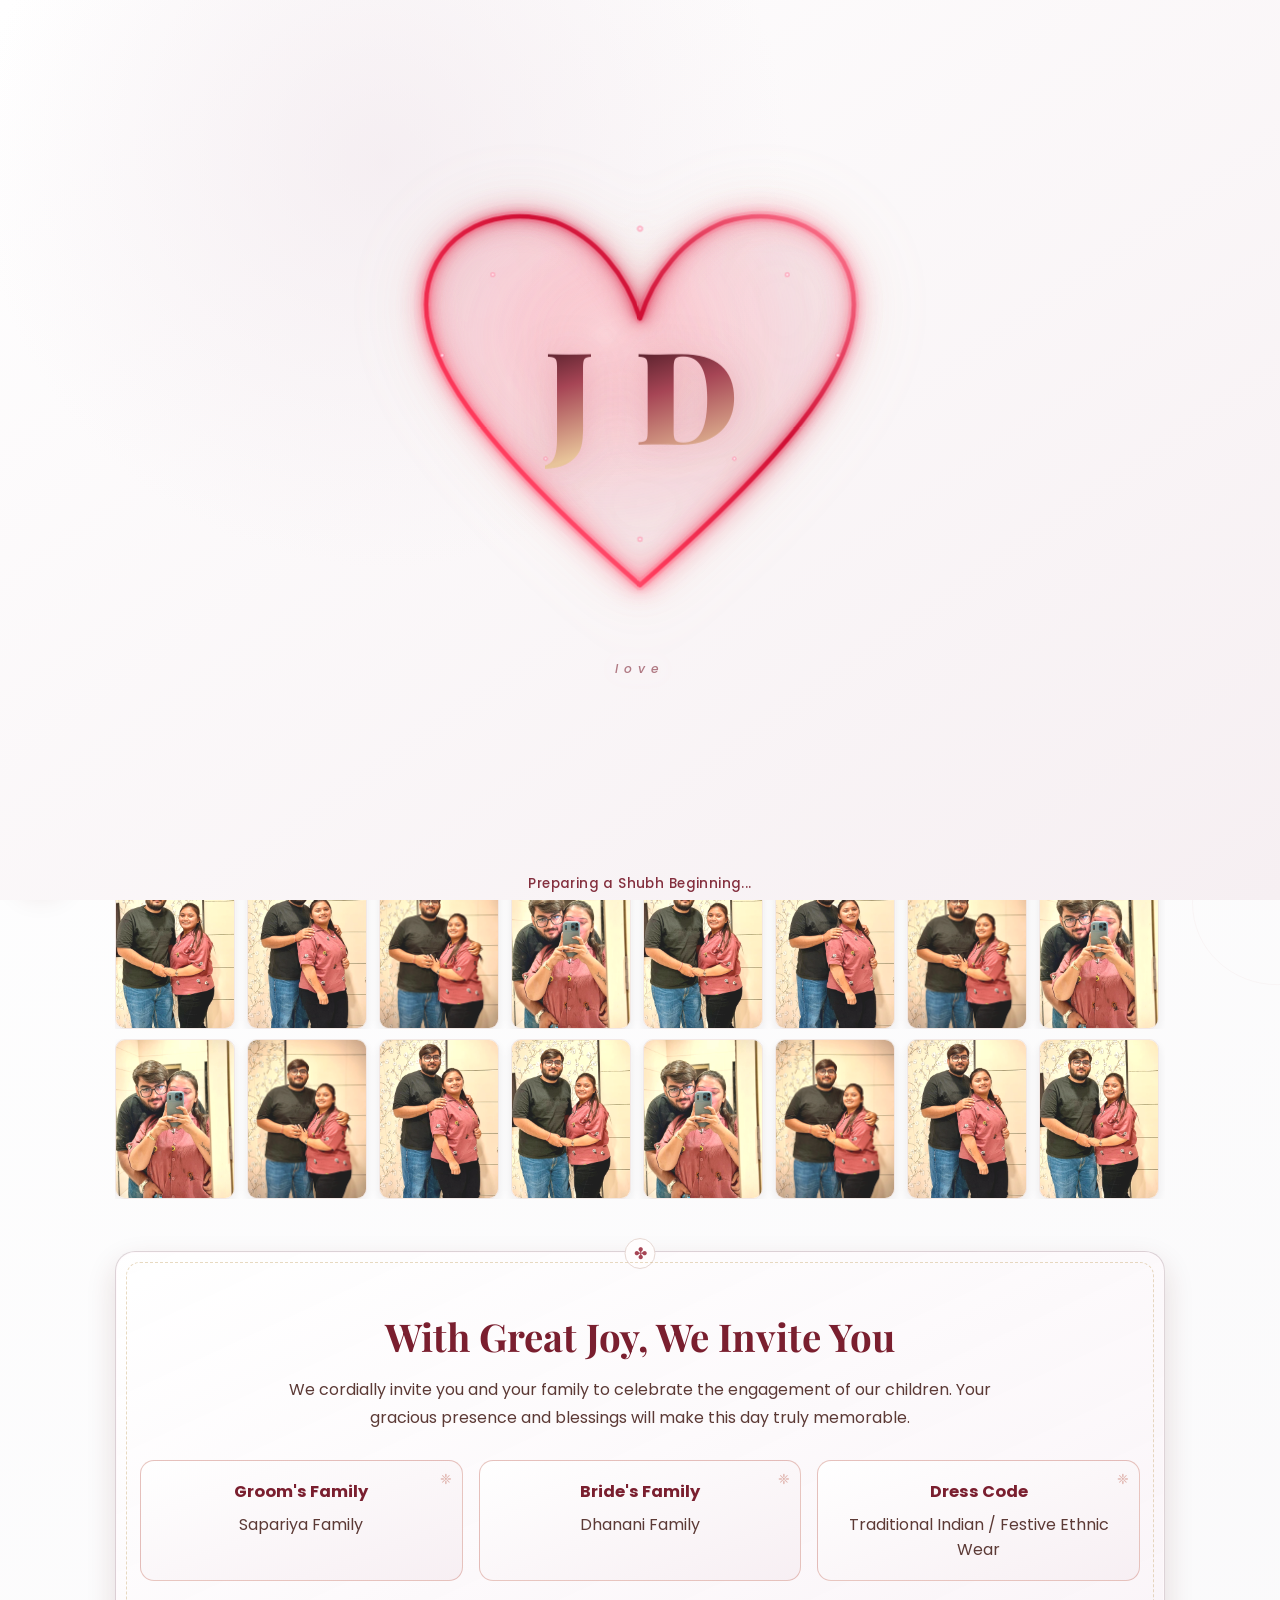
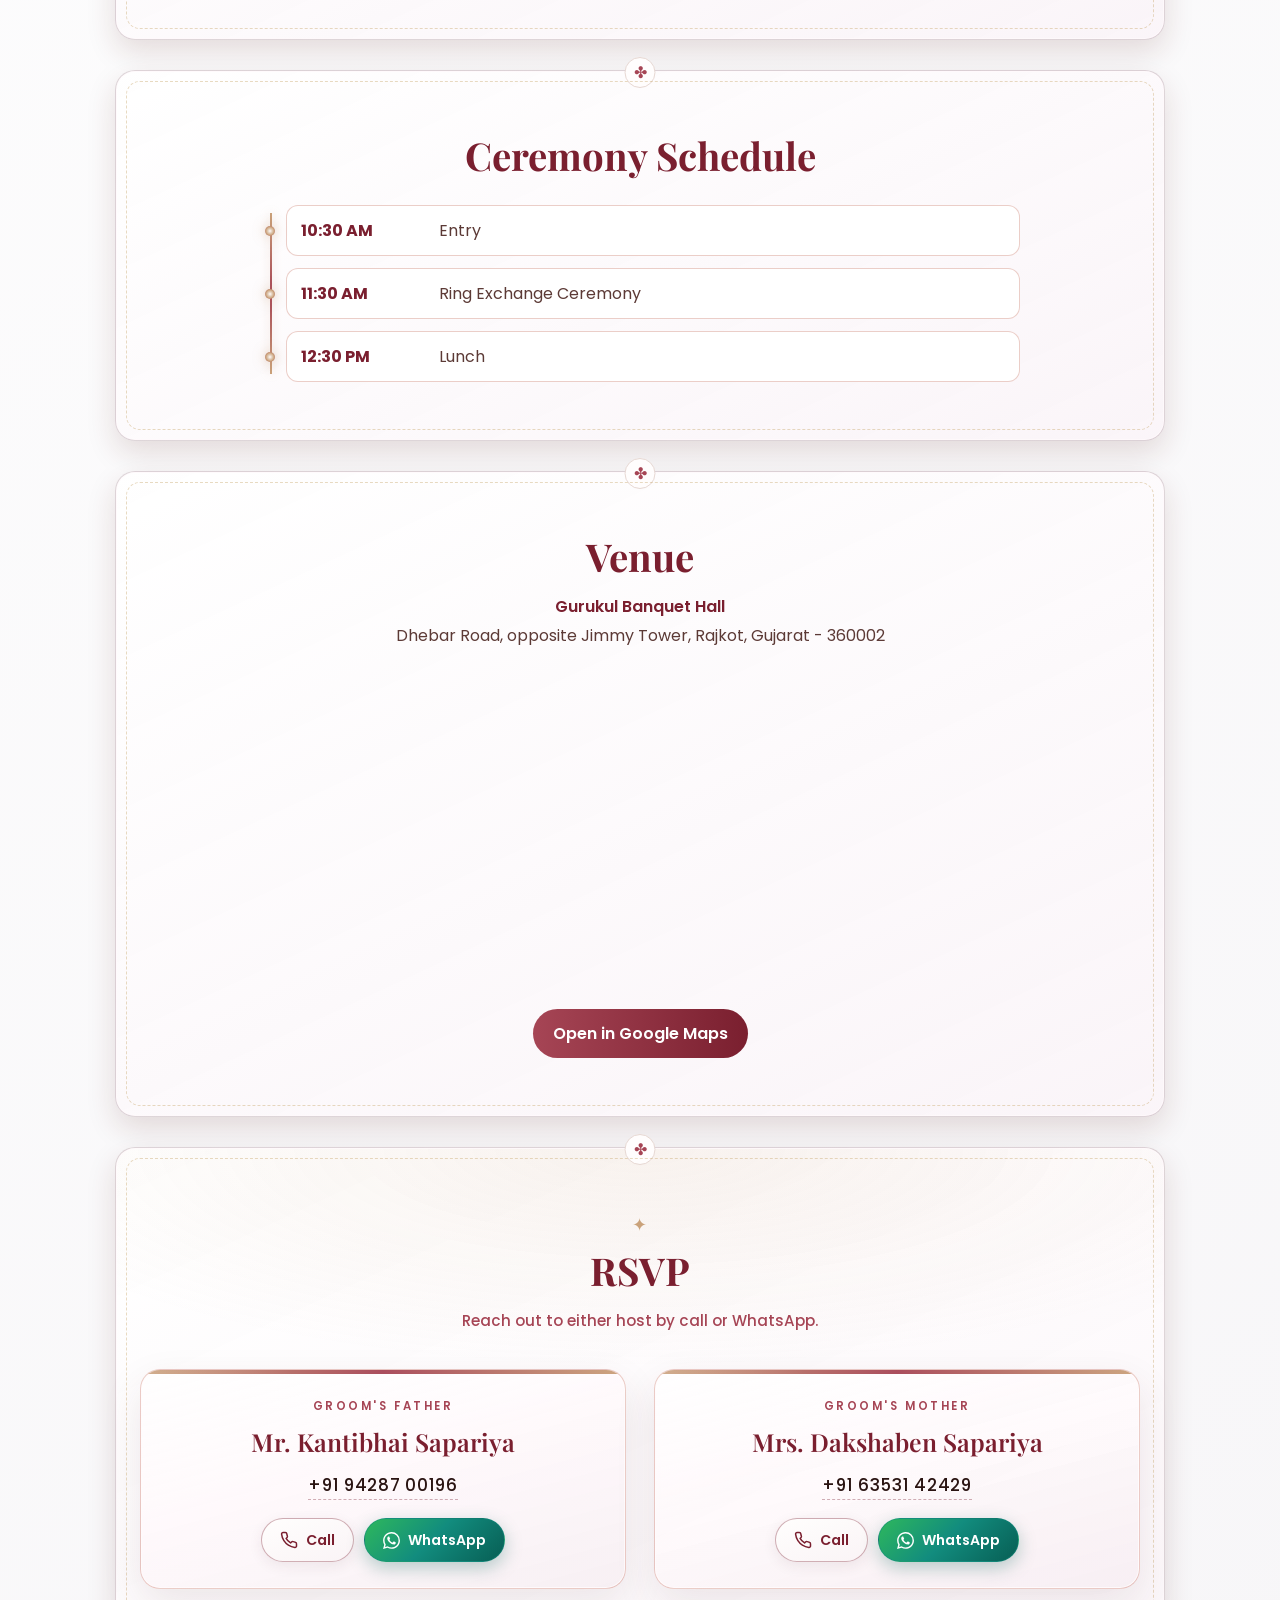
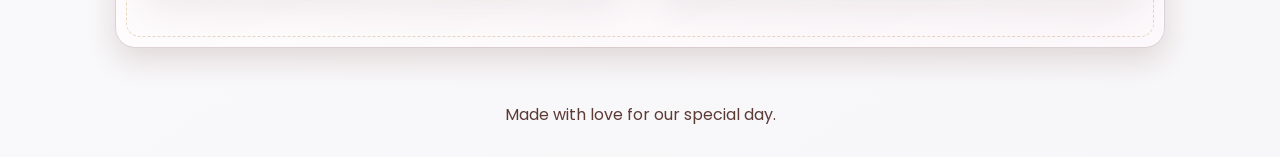
<file: demo.html>
<!DOCTYPE html>
<html lang="en">
<head>
  <meta charset="UTF-8">
  <meta name="viewport" content="width=device-width, initial-scale=1.0">
  <title>Jaydeep & Dinal | Engagement Ceremony Invitation</title>
  <meta name="description" content="Join us for the engagement ceremony of Jaydeep and Dinal. View event details, ceremony schedule, location, and RSVP information.">
  <meta property="og:title" content="Jaydeep & Dinal Engagement Ceremony">
  <meta property="og:description" content="We warmly invite you to celebrate our engagement ceremony with family and blessings.">
  <meta property="og:type" content="website">
  <meta property="og:image" content="https://images.unsplash.com/photo-1519741497674-611481863552?auto=format&fit=crop&w=1200&q=80">
  <meta property="og:url" content="https://jaydeep-dinal-engagement.example.com">
  <meta name="twitter:card" content="summary_large_image">
  <meta name="twitter:title" content="Jaydeep & Dinal Engagement Ceremony">
  <meta name="twitter:description" content="Please join us for our engagement ceremony celebration.">
  <meta name="twitter:image" content="https://images.unsplash.com/photo-1519741497674-611481863552?auto=format&fit=crop&w=1200&q=80">
  <link rel="canonical" href="https://jaydeep-dinal-engagement.example.com">
  <link rel="icon" type="image/svg+xml" href="favicon.svg">
  <link rel="preconnect" href="https://fonts.googleapis.com">
  <link rel="preconnect" href="https://fonts.gstatic.com" crossorigin>
  <link href="https://fonts.googleapis.com/css2?family=Playfair+Display:wght@500;600;700&family=Poppins:wght@300;400;500;600&display=swap" rel="stylesheet">
  <link rel="stylesheet" href="styles.css">
</head>
<body>
  <canvas id="fireworks-canvas" aria-hidden="true"></canvas>
  <div id="page-loader" class="page-loader" aria-hidden="true">
    <div class="loader-inner">
      <div class="ceremony-loader jl-entrance" aria-hidden="true">
        <div class="jl-entrance__stage">
          <div class="jl-entrance__composition">
          <svg class="jl-entrance__heart-svg" viewBox="0 0 400 360" aria-hidden="true" focusable="false">
            <defs>
              <linearGradient id="jlHeartStrokeGradDemo" x1="0%" y1="100%" x2="100%" y2="0%">
                <stop offset="0%" stop-color="#ffb3c8"/>
                <stop offset="28%" stop-color="#ff3b5c"/>
                <stop offset="62%" stop-color="#d01035"/>
                <stop offset="100%" stop-color="#ff7a92"/>
              </linearGradient>
              <radialGradient id="jlHeartFillGradDemo" cx="42%" cy="32%" r="58%">
                <stop offset="0%" stop-color="rgba(255, 200, 210, 0.55)"/>
                <stop offset="45%" stop-color="rgba(255, 120, 150, 0.22)"/>
                <stop offset="100%" stop-color="rgba(200, 40, 80, 0.06)"/>
              </radialGradient>
              <radialGradient id="jlSparkleGradDemo" cx="50%" cy="50%" r="50%">
                <stop offset="0%" stop-color="#fff8fb"/>
                <stop offset="45%" stop-color="#ffb8cc"/>
                <stop offset="100%" stop-color="rgba(255, 80, 120, 0)"/>
              </radialGradient>
              <filter id="jlHeartGlowFilterDemo" x="-35%" y="-35%" width="170%" height="170%" color-interpolation-filters="sRGB">
                <feGaussianBlur in="SourceGraphic" stdDeviation="5" result="b"/>
                <feGaussianBlur in="SourceGraphic" stdDeviation="12" result="b2"/>
                <feMerge>
                  <feMergeNode in="b2"/>
                  <feMergeNode in="b"/>
                  <feMergeNode in="SourceGraphic"/>
                </feMerge>
              </filter>
            </defs>
            <path
              class="jl-entrance__heart-bloom"
              pathLength="100"
              fill="url(#jlHeartFillGradDemo)"
              d="M200 328 C52 198 14 132 14 84 C14 30 66 -6 126 12 C162 26 188 58 200 96 C212 58 238 26 274 12 C334 -6 386 30 386 84 C386 132 348 198 200 328 Z"
            />
            <path
              class="jl-entrance__heart-echo"
              pathLength="100"
              fill="none"
              stroke="rgba(255, 160, 180, 0.45)"
              stroke-width="9"
              stroke-linecap="round"
              stroke-linejoin="round"
              d="M200 328 C52 198 14 132 14 84 C14 30 66 -6 126 12 C162 26 188 58 200 96 C212 58 238 26 274 12 C334 -6 386 30 386 84 C386 132 348 198 200 328 Z"
            />
            <path
              class="jl-entrance__heart-stroke jl-entrance__heart-stroke--main"
              pathLength="100"
              fill="none"
              stroke="url(#jlHeartStrokeGradDemo)"
              stroke-width="4"
              stroke-linecap="round"
              stroke-linejoin="round"
              filter="url(#jlHeartGlowFilterDemo)"
              d="M200 328 C52 198 14 132 14 84 C14 30 66 -6 126 12 C162 26 188 58 200 96 C212 58 238 26 274 12 C334 -6 386 30 386 84 C386 132 348 198 200 328 Z"
            />
            <g class="jl-entrance__sparkles" fill="url(#jlSparkleGradDemo)">
              <circle class="jl-entrance__sparkle" cx="200" cy="18" r="3.2"/>
              <circle class="jl-entrance__sparkle" cx="72" cy="58" r="2.6"/>
              <circle class="jl-entrance__sparkle" cx="328" cy="58" r="2.6"/>
              <circle class="jl-entrance__sparkle" cx="28" cy="128" r="2.4"/>
              <circle class="jl-entrance__sparkle" cx="372" cy="128" r="2.4"/>
              <circle class="jl-entrance__sparkle" cx="118" cy="218" r="2.2"/>
              <circle class="jl-entrance__sparkle" cx="282" cy="218" r="2.2"/>
              <circle class="jl-entrance__sparkle" cx="200" cy="288" r="2.8"/>
            </g>
          </svg>
          <div class="jl-entrance__letters">
            <span class="jl-entrance__j">J</span>
            <span class="jl-entrance__ring" aria-hidden="true">
              <svg class="jl-entrance__ring-svg" viewBox="0 0 80 96" xmlns="http://www.w3.org/2000/svg" fill="none" focusable="false">
                <defs>
                  <linearGradient id="jlRingMetalGradDemo" x1="6%" y1="8%" x2="94%" y2="92%">
                    <stop offset="0%" stop-color="#fffbf2"/>
                    <stop offset="26%" stop-color="#edd29a"/>
                    <stop offset="52%" stop-color="#c4934a"/>
                    <stop offset="78%" stop-color="#8f642e"/>
                    <stop offset="100%" stop-color="#5c3d1c"/>
                  </linearGradient>
                  <radialGradient id="jlRingGemRadialDemo" cx="32%" cy="30%" r="72%">
                    <stop offset="0%" stop-color="#ffffff"/>
                    <stop offset="38%" stop-color="#fff2f8"/>
                    <stop offset="100%" stop-color="#d898b4"/>
                  </radialGradient>
                  <linearGradient id="jlRingProngGradDemo" x1="50%" y1="0%" x2="50%" y2="100%">
                    <stop offset="0%" stop-color="#f2ddae"/>
                    <stop offset="100%" stop-color="#a67a38"/>
                  </linearGradient>
                </defs>
                <ellipse cx="40" cy="91" rx="24" ry="3.2" fill="rgba(70,38,32,0.12)"/>
                <ellipse cx="40" cy="58" rx="29" ry="14.5" fill="none" stroke="url(#jlRingMetalGradDemo)" stroke-width="13" stroke-linejoin="round"/>
                <ellipse cx="40" cy="58" rx="21" ry="9.5" fill="none" stroke="rgba(255,250,242,0.55)" stroke-width="1.35"/>
                <ellipse cx="40" cy="58" rx="22.5" ry="10.2" fill="none" stroke="rgba(42,26,12,0.32)" stroke-width="0.9"/>
                <path fill="url(#jlRingProngGradDemo)" d="M30 48 L34 34 L46 34 L50 48 C44 45.5 36 45.5 30 48Z"/>
                <path stroke="url(#jlRingProngGradDemo)" stroke-width="2" stroke-linecap="round" d="M34 34 L32 22 M46 34 L48 22 M38 34 L38 18 M42 34 L42 18"/>
                <path fill="url(#jlRingGemRadialDemo)" stroke="rgba(120,78,88,0.42)" stroke-width="0.55"
                  d="M40 6 L56 22 L50 34 L30 34 L24 22 Z"/>
                <path fill="rgba(255,255,255,0.82)" d="M40 10 L52 22 L40 28 L28 22 Z"/>
                <path fill="rgba(220,130,165,0.22)" d="M40 22 L48 30 L32 30 Z"/>
                <path stroke="rgba(170,100,125,0.38)" stroke-width="0.4"
                  d="M40 10 L40 30 M28 22 L52 22 M32 16 L48 26 M48 16 L32 26"/>
              </svg>
            </span>
            <span class="jl-entrance__d">D</span>
          </div>
          </div>
        </div>
        <p class="jl-entrance__tagline">love</p>
      </div>
      <p class="loader-text">Preparing a Shubh Beginning...</p>
    </div>
  </div>

  <div id="petal-container" class="petal-container" aria-hidden="true"></div>
  <div id="corner-lottie-tl" class="corner-lottie corner-lottie--tl" aria-hidden="true"></div>
  <div id="corner-lottie-br" class="corner-lottie corner-lottie--br" aria-hidden="true"></div>

  <header class="site-header" aria-label="Primary navigation">
    <nav class="nav-links" aria-label="Section links">
      <a href="#home">Home</a>
      <a href="#details">Invitation</a>
      <a href="#schedule">Schedule</a>
      <a href="#location">Venue</a>
      <a href="#rsvp">RSVP</a>
    </nav>
  </header>

  <main>
    <section id="home" class="hero reveal">
      <p class="eyebrow animate-on-load">Shubh Mangal Sagai</p>
      <h1 class="animate-on-load delay-1">Engagement Ceremony</h1>
      <h2 class="names animate-on-load delay-2">
        <span class="name-part">Jaydeep</span>
        <span class="name-divider" aria-hidden="true">&#9671;</span>
        <span class="name-part">Dinal</span>
      </h2>
      <p class="date animate-on-load delay-3">29 April 2026 | Entry: 10:30 AM</p>
      <p class="hindi-line animate-on-load delay-4">Aap sabke aashirwad se humari khushi aur badhegi.</p>
      <div class="countdown animate-on-load delay-5" id="countdown" aria-live="polite"></div>
      <a class="btn shimmer hero-cta animate-on-load delay-5" href="https://www.google.com/maps?q=22.276774360589084,70.79990062672593&amp;z=20" target="_blank" rel="noopener noreferrer" aria-label="Open venue in Google Maps">
        View Venue
      </a>
    </section>

    <section class="moments-strip reveal" aria-label="Couple moments gallery">
      <p class="moments-title">Moments</p>
      <div class="moments-track-wrap">
        <div class="moments-track">
          <img src="new_images/1.jpeg" alt="Engagement memory 1" loading="lazy">
          <img src="new_images/2.jpeg" alt="Engagement memory 2" loading="lazy">
          <img src="new_images/3.jpeg" alt="Engagement memory 3" loading="lazy">
          <img src="new_images/4.jpeg" alt="Engagement memory 4" loading="lazy">
          <img src="new_images/1.jpeg" alt="" aria-hidden="true" loading="lazy">
          <img src="new_images/2.jpeg" alt="" aria-hidden="true" loading="lazy">
          <img src="new_images/3.jpeg" alt="" aria-hidden="true" loading="lazy">
          <img src="new_images/4.jpeg" alt="" aria-hidden="true" loading="lazy">
        </div>
      </div>
      <div class="moments-track-wrap reverse">
        <div class="moments-track">
          <img src="new_images/4.jpeg" alt="Engagement memory 4" loading="lazy">
          <img src="new_images/3.jpeg" alt="Engagement memory 3" loading="lazy">
          <img src="new_images/2.jpeg" alt="Engagement memory 2" loading="lazy">
          <img src="new_images/1.jpeg" alt="Engagement memory 1" loading="lazy">
          <img src="new_images/4.jpeg" alt="" aria-hidden="true" loading="lazy">
          <img src="new_images/3.jpeg" alt="" aria-hidden="true" loading="lazy">
          <img src="new_images/2.jpeg" alt="" aria-hidden="true" loading="lazy">
          <img src="new_images/1.jpeg" alt="" aria-hidden="true" loading="lazy">
        </div>
      </div>
    </section>

    <section id="details" class="decorated reveal">
      <h2>With Great Joy, We Invite You</h2>
      <p class="message">
        We cordially invite you and your family to celebrate the engagement of our children.
        Your gracious presence and blessings will make this day truly memorable.
      </p>
      <div class="meta-grid">
        <article class="info-card reveal-stagger">
          <h3>Groom's Family</h3>
          <p>Sapariya Family</p>
        </article>
        <article class="info-card reveal-stagger">
          <h3>Bride's Family</h3>
          <p>Dhanani Family</p>
        </article>
        <article class="info-card reveal-stagger">
          <h3>Dress Code</h3>
          <p>Traditional Indian / Festive Ethnic Wear</p>
        </article>
      </div>
    </section>

    <section id="schedule" class="decorated reveal">
      <h2>Ceremony Schedule</h2>
      <div class="schedule-list timeline">
        <div class="schedule-item reveal-stagger">
          <span class="time">10:30 AM</span>
          <span class="activity">Entry</span>
        </div>
        <div class="schedule-item reveal-stagger">
          <span class="time">11:30 AM</span>
          <span class="activity">Ring Exchange Ceremony</span>
        </div>
        <div class="schedule-item reveal-stagger">
          <span class="time">12:30 PM</span>
          <span class="activity">Lunch</span>
        </div>
      </div>
    </section>

    <section id="location" class="decorated reveal">
      <h2>Venue</h2>
      <p class="venue-name">Gurukul Banquet Hall</p>
      <p class="venue-address">Dhebar Road, opposite Jimmy Tower, Rajkot, Gujarat - 360002</p>
      <iframe title="Map to Gurukul Banquet Hall" loading="lazy" referrerpolicy="no-referrer-when-downgrade" src="https://www.google.com/maps?q=22.276774360589084, 70.79990062672593&amp;z=17&amp;output=embed"></iframe>
      <a class="btn shimmer" href="https://www.google.com/maps?q=22.276774360589084, 70.79990062672593&amp;z=20" target="_blank" rel="noopener noreferrer" aria-label="Open venue in Google Maps">
        Open in Google Maps
      </a>
    </section>

    <section id="rsvp" class="decorated reveal rsvp-section">
      <div class="rsvp-section__header">
        <p class="rsvp-section__eyebrow" aria-hidden="true">✦</p>
        <h2>RSVP</h2>
        <p class="rsvp-section__hint">Reach out to either host by call or WhatsApp.</p>
      </div>
      <div class="rsvp-host-grid">
        <article class="rsvp-host-card reveal-stagger">
          <div class="rsvp-host-card__shine" aria-hidden="true"></div>
          <p class="rsvp-host-card__role">Groom's father</p>
          <h3 class="rsvp-host-card__name">Mr. Kantibhai Sapariya</h3>
          <p class="rsvp-host-card__phone">
            <a href="tel:+919428700196">+91 94287 00196</a>
          </p>
          <div class="rsvp-host-card__actions">
            <a class="rsvp-btn rsvp-btn--call" href="tel:+919428700196">
              <svg class="rsvp-btn__icon" viewBox="0 0 24 24" fill="none" stroke="currentColor" stroke-width="2" stroke-linecap="round" stroke-linejoin="round" aria-hidden="true"><path d="M22 16.92v3a2 2 0 0 1-2.18 2 19.79 19.79 0 0 1-8.63-3.07 19.5 19.5 0 0 1-6-6 19.79 19.79 0 0 1-3.07-8.67A2 2 0 0 1 4.11 2h3a2 2 0 0 1 2 1.72 12.84 12.84 0 0 0 .7 2.81 2 2 0 0 1-.45 2.11L8.09 9.91a16 16 0 0 0 6 6l1.27-1.27a2 2 0 0 1 2.11-.45 12.84 12.84 0 0 0 2.81.7A2 2 0 0 1 22 16.92z"/></svg>
              <span>Call</span>
            </a>
            <a class="rsvp-btn rsvp-btn--wa" href="https://wa.me/919428700196" target="_blank" rel="noopener noreferrer">
              <svg class="rsvp-btn__icon" viewBox="0 0 24 24" fill="currentColor" aria-hidden="true"><path d="M17.472 14.382c-.297-.149-1.758-.867-2.03-.967-.273-.099-.471-.148-.67.15-.197.297-.767.966-.94 1.164-.173.199-.347.223-.644.075-.297-.15-1.255-.463-2.39-1.475-.883-.788-1.48-1.761-1.653-2.059-.173-.297-.018-.458.13-.606.134-.133.298-.347.446-.52.149-.174.198-.298.298-.497.099-.198.05-.371-.025-.52-.075-.149-.669-1.612-.916-2.207-.242-.579-.487-.5-.669-.51-.173-.008-.371-.01-.57-.01-.198 0-.52.074-.792.372-.272.297-1.04 1.016-1.04 2.479 0 1.462 1.065 2.875 1.213 3.074.149.198 2.096 3.2 5.077 4.487.709.306 1.262.489 1.694.625.712.227 1.36.195 1.871.118.571-.085 1.758-.719 2.006-1.413.248-.694.248-1.289.173-1.413-.074-.124-.272-.198-.57-.347m-5.421 7.403h-.004a9.87 9.87 0 01-5.031-1.378l-.361-.214-3.741.982.998-3.648-.235-.374a9.86 9.86 0 01-1.51-5.26c.001-5.45 4.436-9.884 9.888-9.884 2.64 0 5.122 1.03 6.988 2.898a9.825 9.825 0 012.893 6.994c-.003 5.45-4.435 9.884-9.885 9.884m8.413-18.297A11.815 11.815 0 0012.05 0C5.495 0 .16 5.335.157 11.892c0 2.096.547 4.142 1.588 5.945L.057 24l6.305-1.654a11.882 11.882 0 005.683 1.448h.005c6.554 0 11.89-5.335 11.893-11.893a11.821 11.821 0 00-3.48-8.413z"/></svg>
              <span>WhatsApp</span>
            </a>
          </div>
        </article>
        <article class="rsvp-host-card reveal-stagger">
          <div class="rsvp-host-card__shine" aria-hidden="true"></div>
          <p class="rsvp-host-card__role">Groom's mother</p>
          <h3 class="rsvp-host-card__name">Mrs. Dakshaben Sapariya</h3>
          <p class="rsvp-host-card__phone">
            <a href="tel:+916353142429">+91 63531 42429</a>
          </p>
          <div class="rsvp-host-card__actions">
            <a class="rsvp-btn rsvp-btn--call" href="tel:+916353142429">
              <svg class="rsvp-btn__icon" viewBox="0 0 24 24" fill="none" stroke="currentColor" stroke-width="2" stroke-linecap="round" stroke-linejoin="round" aria-hidden="true"><path d="M22 16.92v3a2 2 0 0 1-2.18 2 19.79 19.79 0 0 1-8.63-3.07 19.5 19.5 0 0 1-6-6 19.79 19.79 0 0 1-3.07-8.67A2 2 0 0 1 4.11 2h3a2 2 0 0 1 2 1.72 12.84 12.84 0 0 0 .7 2.81 2 2 0 0 1-.45 2.11L8.09 9.91a16 16 0 0 0 6 6l1.27-1.27a2 2 0 0 1 2.11-.45 12.84 12.84 0 0 0 2.81.7A2 2 0 0 1 22 16.92z"/></svg>
              <span>Call</span>
            </a>
            <a class="rsvp-btn rsvp-btn--wa" href="https://wa.me/916353142429" target="_blank" rel="noopener noreferrer">
              <svg class="rsvp-btn__icon" viewBox="0 0 24 24" fill="currentColor" aria-hidden="true"><path d="M17.472 14.382c-.297-.149-1.758-.867-2.03-.967-.273-.099-.471-.148-.67.15-.197.297-.767.966-.94 1.164-.173.199-.347.223-.644.075-.297-.15-1.255-.463-2.39-1.475-.883-.788-1.48-1.761-1.653-2.059-.173-.297-.018-.458.13-.606.134-.133.298-.347.446-.52.149-.174.198-.298.298-.497.099-.198.05-.371-.025-.52-.075-.149-.669-1.612-.916-2.207-.242-.579-.487-.5-.669-.51-.173-.008-.371-.01-.57-.01-.198 0-.52.074-.792.372-.272.297-1.04 1.016-1.04 2.479 0 1.462 1.065 2.875 1.213 3.074.149.198 2.096 3.2 5.077 4.487.709.306 1.262.489 1.694.625.712.227 1.36.195 1.871.118.571-.085 1.758-.719 2.006-1.413.248-.694.248-1.289.173-1.413-.074-.124-.272-.198-.57-.347m-5.421 7.403h-.004a9.87 9.87 0 01-5.031-1.378l-.361-.214-3.741.982.998-3.648-.235-.374a9.86 9.86 0 01-1.51-5.26c.001-5.45 4.436-9.884 9.888-9.884 2.64 0 5.122 1.03 6.988 2.898a9.825 9.825 0 012.893 6.994c-.003 5.45-4.435 9.884-9.885 9.884m8.413-18.297A11.815 11.815 0 0012.05 0C5.495 0 .16 5.335.157 11.892c0 2.096.547 4.142 1.588 5.945L.057 24l6.305-1.654a11.882 11.882 0 005.683 1.448h.005c6.554 0 11.89-5.335 11.893-11.893a11.821 11.821 0 00-3.48-8.413z"/></svg>
              <span>WhatsApp</span>
            </a>
          </div>
        </article>
      </div>
    </section>
  </main>

  <!-- <button id="lang-toggle" class="floating-cta" type="button" aria-label="Toggle website language" data-i18n-key="btnText">ગુજરાતી</button> -->

  <button id="music-toggle" class="floating-music" type="button" aria-pressed="false" aria-label="Mute background music" title="Background music">
    <span class="floating-music__icon" aria-hidden="true">♪</span>
  </button>
  <audio id="bg-music" preload="auto" loop playsinline>
    <source src="audio/engangement_audio.mp3" type="audio/mpeg">
  </audio>

  <footer>
    Made with love for our special day.
  </footer>

  <script src="vendor/lottie.min.js"></script>
  <script src="top-left-data.js"></script>
  <script src="main.js"></script>
</body>
</html>
</file>
<file: styles.css>
:root {
  --bg-light: #ffffff;
  --bg-ivory: #faf7f8;
  --bg-saffron: #f9f4f6;
  --card-bg: #fffdfd;
  --text-main: #2a1412;
  --text-soft: #5c3a36;
  --primary: #7a1f2f;
  --secondary: #a64555;
  --accent: #caa27a;
  --accent-2: #e2c9ad;
  --accent-green: #7a1f2f;
  --border-soft: #e6d7d2;
  --shadow-soft: 0 12px 30px rgba(86, 26, 22, 0.14);
}

* {
  box-sizing: border-box;
}

html {
  scroll-behavior: smooth;
}

body {
  margin: 0;
  font-family: "Poppins", sans-serif;
  color: var(--text-main);
  background: linear-gradient(145deg, #ffffff, #f7f6f8);
  overflow-x: hidden;
  position: relative;
}

#fireworks-canvas {
  position: fixed;
  top: 0;
  left: 0;
  width: 100vw;
  height: 100vh;
  z-index: 1500;
  pointer-events: none;
  opacity: 0;
  transition: opacity 220ms ease;
}

#fireworks-canvas.active {
  opacity: 1;
}

.parallax-layer {
  position: fixed;
  pointer-events: none;
  z-index: 0;
  opacity: 0.14;
  will-change: transform;
}

.corner-lottie {
  position: fixed;
  width: min(48vw, 320px);
  height: min(48vw, 320px);
  aspect-ratio: 1 / 1;
  pointer-events: none;
  z-index: 0;
  opacity: 0.34;
  filter: saturate(0.9);
}

.corner-lottie--tl {
  top: 0;
  left: 0;
  transform: translate(-50%, -50%);
}

.corner-lottie--br {
  right: 0;
  bottom: 0;
  transform: translate(50%, 50%);
}

.mandala-left,
.mandala-right {
  width: 300px;
  height: 300px;
  background-size: contain;
  background-repeat: no-repeat;
  filter: blur(0.5px);
}

.mandala-left {
  top: -50px;
  left: -45px;
  background-image:
    radial-gradient(circle at 35% 35%, rgba(166, 69, 85, 0.14) 0 22%, transparent 60%),
    radial-gradient(circle at 62% 28%, rgba(202, 162, 122, 0.16) 0 20%, transparent 58%),
    radial-gradient(circle at 50% 62%, rgba(122, 31, 47, 0.1) 0 24%, transparent 62%);
}

.mandala-right {
  right: -45px;
  bottom: -45px;
  background-image:
    radial-gradient(circle at 40% 58%, rgba(122, 31, 47, 0.11) 0 24%, transparent 62%),
    radial-gradient(circle at 70% 38%, rgba(166, 69, 85, 0.12) 0 22%, transparent 60%),
    radial-gradient(circle at 28% 30%, rgba(202, 162, 122, 0.16) 0 20%, transparent 58%);
}

.site-header {
  position: sticky;
  top: 0;
  z-index: 1000;
  background: rgba(255, 248, 245, 0.9);
  backdrop-filter: blur(10px);
  border-bottom: 1px solid rgba(122, 31, 47, 0.15);
}

.nav-links {
  display: flex;
  justify-content: center;
  align-items: center;
  gap: 26px;
  padding: 14px 16px;
  flex-wrap: wrap;
}

.nav-links a {
  color: var(--primary);
  text-decoration: none;
  font-weight: 600;
  position: relative;
  transition: color 0.2s ease;
}

.nav-links a::after {
  content: "";
  position: absolute;
  left: 0;
  bottom: -6px;
  width: 100%;
  height: 2px;
  background: linear-gradient(90deg, var(--secondary), var(--primary));
  transform: scaleX(0);
  transform-origin: left;
  transition: transform 0.24s ease;
}

.nav-links a:hover::after,
.nav-links a.active::after {
  transform: scaleX(1);
}

.nav-links a.active {
  color: var(--accent-green);
}

main {
  width: min(1050px, 94%);
  margin: 0 auto;
  position: relative;
  z-index: 2;
}

section {
  padding: 76px 0 52px;
  text-align: center;
}

.hero {
  min-height: 85vh;
  display: grid;
  place-content: center;
  gap: 12px;
  animation: fadeIn 1.2s ease;
  position: relative;
  overflow: hidden;
  max-width: 820px;
  margin: 0 auto 10px;
  padding: 29px 20px 22px;
  background: linear-gradient(160deg, rgba(255, 255, 255, 0.96), rgba(248, 245, 247, 0.9));
  border: 1px solid rgba(128, 97, 109, 0.2);
  border-radius: 22px;
  box-shadow: 0 10px 28px rgba(44, 20, 20, 0.08);
}

.toran {
  display: flex;
  justify-content: center;
  gap: 8px;
  margin-bottom: 18px;
}

.toran span {
  width: 30px;
  height: 30px;
  background:
    radial-gradient(circle at 35% 30%, #fff6ed 0 22%, transparent 23%),
    radial-gradient(circle at 65% 35%, #f8e5c8 0 36%, #caa36b 37% 72%, #8f6270 73% 100%);
  border-radius: 50%;
  position: relative;
  box-shadow: 0 4px 10px rgba(45, 22, 42, 0.14);
  animation: toranSwing 2.2s ease-in-out infinite;
}

.toran span:nth-child(odd) {
  animation-delay: 0.2s;
}

.toran span::before {
  content: "";
  width: 2px;
  height: 16px;
  background: linear-gradient(180deg, rgba(139, 98, 112, 0.2), #8b6270);
  position: absolute;
  top: -16px;
  left: 50%;
  transform: translateX(-50%);
}

.toran span::after {
  content: "";
  position: absolute;
  left: 50%;
  bottom: -7px;
  width: 12px;
  height: 12px;
  transform: translateX(-50%) rotate(45deg);
  border-radius: 2px;
  background: linear-gradient(135deg, #f0d8b2, #b88a55);
  box-shadow: 0 3px 8px rgba(45, 22, 42, 0.12);
}

.eyebrow {
  letter-spacing: 0.16em;
  text-transform: uppercase;
  font-weight: 600;
  color: var(--accent-green);
  margin: 0 0 2px;
  font-size: 0.78rem;
  opacity: 0.82;
}

h1,
h2 {
  font-family: "Playfair Display", serif;
  margin: 0;
}

h1 {
  font-size: clamp(2.1rem, 5vw, 3.6rem);
  color: var(--primary);
}

h2 {
  font-size: clamp(1.6rem, 3.6vw, 2.4rem);
  color: var(--primary);
}

.names {
  display: flex;
  justify-content: center;
  align-items: center;
  gap: 12px;
  flex-wrap: wrap;
  text-align: center;
  color: #7a1f2f;
  text-shadow: 0 2px 8px rgba(122, 31, 47, 0.16);
  font-family: "Playfair Display", serif;
  font-size: clamp(2rem, 6vw, 3rem);
  font-weight: 800;
  letter-spacing: 0.02em;
}

.name-part {
  color: inherit;
}

.name-divider {
  color: #d4af37;
  font-size: 0.72em;
  line-height: 1;
  text-shadow: 0 0 8px rgba(201, 168, 108, 0.5);
  animation: nameSpark 2.2s ease-in-out infinite;
}

.ring-icon {
  color: var(--accent);
}

.date {
  font-size: 1.1rem;
  color: var(--text-soft);
  font-weight: 600;
}

.hindi-line {
  font-weight: 500;
  color: var(--accent-green);
  margin: 0 auto;
  max-width: 600px;
  font-size: 1.02rem;
}

.countdown {
  margin-top: 8px;
  font-size: clamp(1rem, 2.3vw, 1.25rem);
  color: var(--primary);
  font-weight: 500;
  opacity: 0.9;
}

.hero-cta {
  margin-top: 12px;
  padding: 10px 18px;
  font-size: 0.95rem;
  justify-self: center;
  min-width: min(340px, 88vw);
  box-shadow: 0 10px 20px rgba(122, 31, 47, 0.18);
}

.moments-strip {
  padding-top: 8px;
  padding-bottom: 26px;
  margin-bottom: 16px;
}

.moments-title {
  margin: 0 0 12px;
  color: var(--text-soft);
  font-size: 0.86rem;
  letter-spacing: 0.18em;
  text-transform: uppercase;
  opacity: 0.7;
}

.moments-track-wrap {
  overflow: hidden;
  position: relative;
  margin: 10px 0;
}

.moments-track {
  display: flex;
  gap: 12px;
  width: max-content;
  animation: momentsScroll 70s linear infinite;
}

.moments-track-wrap.reverse .moments-track {
  animation-direction: reverse;
  animation-duration: 82s;
}

.moments-track img {
  width: clamp(88px, 13vw, 120px);
  aspect-ratio: 3 / 4;
  object-fit: cover;
  border-radius: 10px;
  opacity: 0.88;
  filter: saturate(0.95) contrast(1.02) brightness(1.02);
  border: 1px solid rgba(230, 215, 210, 0.75);
  box-shadow: 0 4px 12px rgba(45, 22, 42, 0.08);
  transition: opacity 240ms ease, filter 240ms ease;
}

.moments-track img:hover {
  opacity: 1;
  filter: saturate(1.05) contrast(1.04) brightness(1.04);
}

.decorated {
  position: relative;
  background: linear-gradient(155deg, rgba(255, 255, 255, 0.98), rgba(250, 244, 248, 0.92));
  border: 1px solid rgba(128, 97, 109, 0.26);
  border-radius: 20px;
  padding: 58px 24px;
  margin-bottom: 30px;
  box-shadow:
    var(--shadow-soft),
    inset 0 0 0 1px rgba(255, 250, 252, 0.85);
}

.decorated::before {
  content: "✤";
  position: absolute;
  top: -14px;
  left: 50%;
  transform: translateX(-50%);
  color: var(--secondary);
  background: var(--card-bg);
  border-radius: 999px;
  padding: 2px 8px;
  border: 1px solid var(--border-soft);
}

.decorated::after {
  content: "";
  position: absolute;
  inset: 10px;
  border-radius: 14px;
  border: 1px dashed rgba(201, 168, 108, 0.42);
  pointer-events: none;
}

.message {
  max-width: 760px;
  margin: 14px auto 0;
  line-height: 1.75;
  color: var(--text-soft);
}

.meta-grid {
  margin-top: 28px;
  display: grid;
  gap: 16px;
  grid-template-columns: repeat(auto-fit, minmax(210px, 1fr));
}

.info-card {
  padding: 18px 14px;
  border-radius: 14px;
  background: linear-gradient(160deg, #ffffff, #f7eff3);
  border: 1px solid rgba(184, 79, 59, 0.32);
  transition: transform 0.35s ease, box-shadow 0.35s ease, border-color 0.35s ease;
  transform-style: preserve-3d;
}

.info-card::before {
  content: "❈";
  position: absolute;
  top: 8px;
  right: 10px;
  color: rgba(184, 79, 59, 0.42);
  font-size: 0.9rem;
}

.info-card:hover {
  transform: translateY(-8px) rotateX(4deg);
  box-shadow: 0 14px 28px rgba(74, 37, 69, 0.14), 0 0 18px rgba(201, 168, 108, 0.22);
  border-color: rgba(201, 168, 108, 0.75);
}

.info-card h3 {
  margin: 0 0 8px;
  color: var(--primary);
  font-size: 1.02rem;
}

.info-card p,
.info-card a {
  margin: 0;
  color: var(--text-soft);
  text-decoration: none;
}

/* RSVP — dual host cards */
.rsvp-section {
  padding-top: 64px;
  padding-bottom: 58px;
  background:
    radial-gradient(ellipse 120% 80% at 50% 0%, rgba(202, 162, 122, 0.12), transparent 55%),
    linear-gradient(155deg, rgba(255, 255, 255, 0.98), rgba(252, 247, 250, 0.94));
}

.rsvp-section__header {
  position: relative;
  z-index: 1;
}

.rsvp-section__eyebrow {
  margin: 0 0 6px;
  font-size: 1.1rem;
  color: var(--accent);
  letter-spacing: 0.35em;
  text-indent: 0.35em;
}

.rsvp-section__hint {
  margin: 14px auto 0;
  max-width: 520px;
  font-size: 0.95rem;
  font-weight: 500;
  color: var(--secondary);
  line-height: 1.5;
}

.rsvp-host-grid {
  margin-top: 36px;
  display: grid;
  gap: 22px;
  grid-template-columns: 1fr;
  position: relative;
  z-index: 1;
}

@media (min-width: 720px) {
  .rsvp-host-grid {
    grid-template-columns: 1fr 1fr;
    gap: 28px;
    align-items: stretch;
  }
}

.rsvp-host-card {
  position: relative;
  text-align: center;
  padding: 28px 22px 26px;
  border-radius: 20px;
  overflow: hidden;
  background:
    linear-gradient(165deg, rgba(255, 255, 255, 0.98) 0%, rgba(255, 250, 252, 0.92) 45%, rgba(247, 239, 243, 0.96) 100%);
  border: 1px solid rgba(184, 79, 59, 0.28);
  box-shadow:
    0 16px 40px rgba(74, 37, 52, 0.1),
    0 0 0 1px rgba(255, 252, 253, 0.9) inset;
  transition: transform 0.4s cubic-bezier(0.22, 1, 0.36, 1), box-shadow 0.4s ease, border-color 0.35s ease;
}

.rsvp-host-card::before {
  content: "";
  position: absolute;
  top: 0;
  left: 0;
  right: 0;
  height: 4px;
  background: linear-gradient(90deg, var(--accent), var(--secondary), var(--accent));
  opacity: 0.95;
}

.rsvp-host-card__shine {
  position: absolute;
  inset: -40%;
  z-index: 0;
  background: conic-gradient(from 200deg at 50% 50%, transparent 0deg, rgba(255, 248, 250, 0.45) 60deg, transparent 120deg);
  opacity: 0.55;
  pointer-events: none;
  animation: rsvp-shine 14s linear infinite;
}

@media (prefers-reduced-motion: reduce) {
  .rsvp-host-card__shine {
    animation: none;
    opacity: 0.25;
  }
}

@keyframes rsvp-shine {
  to {
    transform: rotate(360deg);
  }
}

.rsvp-host-card:hover {
  transform: translateY(-6px);
  border-color: rgba(201, 168, 108, 0.55);
  box-shadow:
    0 22px 48px rgba(74, 37, 52, 0.14),
    0 0 28px rgba(202, 162, 122, 0.18),
    0 0 0 1px rgba(255, 252, 253, 0.95) inset;
}

.rsvp-host-card__role {
  position: relative;
  z-index: 1;
  margin: 0 0 10px;
  font-size: 0.72rem;
  font-weight: 600;
  letter-spacing: 0.22em;
  text-transform: uppercase;
  color: var(--secondary);
}

.rsvp-host-card__name {
  position: relative;
  z-index: 1;
  margin: 0 0 14px;
  font-family: "Playfair Display", Georgia, serif;
  font-size: clamp(1.25rem, 3.5vw, 1.55rem);
  font-weight: 600;
  color: var(--primary);
  line-height: 1.35;
}

.rsvp-host-card__phone {
  position: relative;
  z-index: 1;
  margin: 0 0 20px;
  font-size: 1.05rem;
  font-weight: 500;
  letter-spacing: 0.04em;
}

.rsvp-host-card__phone a {
  color: var(--text-main);
  text-decoration: none;
  border-bottom: 1px dashed rgba(122, 31, 47, 0.35);
  padding-bottom: 2px;
  transition: color 0.2s ease, border-color 0.2s ease;
}

.rsvp-host-card__phone a:hover {
  color: var(--primary);
  border-bottom-color: var(--accent);
}

.rsvp-host-card__actions {
  position: relative;
  z-index: 1;
  display: flex;
  flex-wrap: wrap;
  gap: 10px;
  justify-content: center;
  align-items: center;
}

.rsvp-btn {
  display: inline-flex;
  align-items: center;
  justify-content: center;
  gap: 8px;
  min-height: 44px;
  padding: 10px 18px;
  border-radius: 999px;
  font-family: inherit;
  font-size: 0.88rem;
  font-weight: 600;
  text-decoration: none;
  border: 1px solid transparent;
  transition: transform 0.2s ease, box-shadow 0.25s ease, background 0.25s ease, border-color 0.25s ease;
}

.rsvp-btn__icon {
  width: 18px;
  height: 18px;
  flex-shrink: 0;
}

.rsvp-btn--call {
  background: linear-gradient(160deg, #fffefd, #faf4f6);
  color: var(--primary);
  border-color: rgba(122, 31, 47, 0.35);
  box-shadow: 0 4px 14px rgba(74, 37, 52, 0.08);
}

.rsvp-btn--call:hover {
  transform: translateY(-2px);
  border-color: var(--accent);
  box-shadow: 0 8px 20px rgba(74, 37, 52, 0.12);
}

.rsvp-btn--wa {
  background: linear-gradient(135deg, #2eb85c 0%, #128c7e 48%, #075e54 100%);
  color: #fff;
  border-color: rgba(18, 140, 126, 0.5);
  box-shadow: 0 6px 18px rgba(7, 94, 84, 0.28);
}

.rsvp-btn--wa:hover {
  transform: translateY(-2px);
  box-shadow: 0 10px 26px rgba(7, 94, 84, 0.38);
}

.rsvp-btn--wa .rsvp-btn__icon {
  width: 17px;
  height: 17px;
}

.schedule-list {
  margin-top: 24px;
  display: grid;
  gap: 12px;
  text-align: left;
  max-width: 760px;
  margin-left: auto;
  margin-right: auto;
  position: relative;
  padding-left: 26px;
}

.timeline::before {
  content: "";
  position: absolute;
  left: 10px;
  top: 8px;
  bottom: 8px;
  width: 2px;
  background: linear-gradient(180deg, #caa27a, #a64555, #caa27a);
  box-shadow: 0 0 10px rgba(202, 162, 122, 0.4);
}

.schedule-item {
  display: grid;
  grid-template-columns: 120px 1fr;
  gap: 18px;
  border-radius: 12px;
  background: #ffffff;
  border: 1px solid rgba(184, 79, 59, 0.28);
  padding: 12px 14px;
  position: relative;
  transition: transform 0.35s ease, box-shadow 0.35s ease;
}

.schedule-item::before {
  content: "";
  position: absolute;
  left: -22px;
  top: 50%;
  transform: translateY(-50%);
  width: 10px;
  height: 10px;
  border-radius: 50%;
  background: radial-gradient(circle, #f4ece4 10%, #caa27a 58%, #a64555 100%);
  box-shadow: 0 0 12px rgba(202, 162, 122, 0.5);
}

.schedule-item:hover {
  transform: translateY(-8px) rotateX(3deg);
  box-shadow: 0 16px 24px rgba(74, 37, 69, 0.12), 0 0 16px rgba(201, 168, 108, 0.2);
}

.time {
  color: var(--primary);
  font-weight: 700;
}

.activity {
  color: var(--text-soft);
}

.venue-name {
  margin: 12px 0 4px;
  font-weight: 600;
  color: var(--primary);
}

.venue-address {
  margin: 0;
  color: var(--text-soft);
}

iframe {
  margin-top: 18px;
  width: 100%;
  min-height: 320px;
  border: none;
  border-radius: 16px;
}

.map-fallback {
  margin: 16px 0 0;
  color: var(--text-soft);
}

.map-fallback a {
  color: var(--primary);
  font-weight: 600;
}

.btn {
  margin-top: 16px;
  display: inline-flex;
  align-items: center;
  justify-content: center;
  background: linear-gradient(90deg, var(--secondary), var(--primary));
  color: #fff;
  text-decoration: none;
  border-radius: 999px;
  padding: 12px 20px;
  font-weight: 600;
  position: relative;
  overflow: hidden;
}

.floating-cta {
  position: fixed;
  right: 18px;
  bottom: 18px;
  background: linear-gradient(90deg, var(--accent-green), #4a8583);
  color: #fff;
  text-decoration: none;
  padding: 12px 16px;
  border-radius: 999px;
  box-shadow: var(--shadow-soft);
  font-weight: 600;
  border: none;
  cursor: pointer;
  font-family: inherit;
  z-index: 4;
}

.floating-music {
  position: fixed;
  left: 18px;
  bottom: 18px;
  width: 46px;
  height: 46px;
  display: grid;
  place-items: center;
  padding: 0;
  border-radius: 50%;
  background: linear-gradient(155deg, #ffffff, #f7eff3);
  border: 1px solid rgba(184, 79, 59, 0.32);
  color: var(--primary);
  box-shadow: var(--shadow-soft);
  cursor: pointer;
  font-family: inherit;
  z-index: 4;
  transition: opacity 0.2s ease, transform 0.2s ease, border-color 0.2s ease;
}

.floating-music:hover {
  transform: scale(1.05);
  border-color: rgba(201, 168, 108, 0.55);
}

.floating-music.is-muted {
  opacity: 0.5;
}

.floating-music__icon {
  font-size: 1.2rem;
  line-height: 1;
}

footer {
  text-align: center;
  padding: 24px 16px 30px;
  color: var(--text-soft);
}

.page-loader {
  position: fixed;
  inset: 0;
  background:
    radial-gradient(circle at 30% 18%, rgba(239, 228, 234, 0.55), transparent 35%),
    linear-gradient(145deg, #ffffff, #f6eff2);
  display: flex;
  flex-direction: column;
  align-items: stretch;
  padding: 0 max(0, env(safe-area-inset-right)) max(1rem, env(safe-area-inset-bottom)) max(0, env(safe-area-inset-left));
  z-index: 2000;
  opacity: 1;
  filter: blur(0);
  transition: opacity 520ms ease, filter 520ms ease, visibility 520ms ease;
}

.page-loader.hidden {
  opacity: 0;
  filter: blur(3px);
  visibility: hidden;
  pointer-events: none;
}

.loader-inner {
  flex: 1;
  display: grid;
  grid-template-rows: 1fr auto;
  justify-items: center;
  align-content: stretch;
  width: 100%;
  min-height: 0;
  gap: 0;
}

.loader-inner .ceremony-loader {
  align-self: center;
}

.ceremony-loader {
  position: relative;
  width: min(560px, 96vw);
  transform: translateZ(0);
  will-change: transform, filter;
}

.jl-entrance__stage {
  position: relative;
  display: flex;
  flex-direction: column;
  align-items: center;
  justify-content: center;
  width: 100%;
  min-height: clamp(240px, 38vh, 340px);
  padding: 12px 8px 24px;
  overflow: visible;
  box-sizing: border-box;
}

/* Same aspect ratio as the heart viewBox; grid centers J/ring/D to match the symmetric path */
.jl-entrance__composition {
  position: relative;
  display: grid;
  grid-template-columns: 1fr;
  grid-template-rows: 1fr;
  place-items: center;
  justify-items: center;
  width: min(88vw, 460px);
  max-width: 100%;
  aspect-ratio: 400 / 360;
  flex-shrink: 0;
}

.jl-entrance__heart-svg {
  grid-column: 1;
  grid-row: 1;
  position: absolute;
  inset: 0;
  z-index: 1;
  width: 100%;
  height: 100%;
  margin: 0;
  pointer-events: none;
  overflow: visible;
}

.jl-entrance__heart-bloom {
  opacity: 0;
  transform: scale(0.88);
  transform-origin: 50% 48%;
  transform-box: fill-box;
}

.page-loader:not(.hidden) .jl-entrance__heart-bloom {
  animation: jlHeartBloomReveal 1.12s cubic-bezier(0.22, 1, 0.36, 1) 1.92s forwards;
}

@keyframes jlHeartBloomReveal {
  to {
    opacity: 1;
    transform: scale(1);
  }
}

.jl-entrance__heart-echo {
  stroke-dasharray: 100;
  stroke-dashoffset: 100;
  opacity: 0.95;
}

.page-loader:not(.hidden) .jl-entrance__heart-echo {
  animation: jlHeartDrawEcho 1.58s cubic-bezier(0.33, 0.06, 0.12, 1) 0.7s forwards;
}

.jl-entrance__heart-stroke--main {
  stroke-dasharray: 100;
  stroke-dashoffset: 100;
}

.page-loader:not(.hidden) .jl-entrance__heart-stroke--main {
  animation: jlHeartDrawMain 1.48s cubic-bezier(0.26, 0.08, 0.12, 1) 0.84s forwards;
}

@keyframes jlHeartDrawEcho {
  to {
    stroke-dashoffset: 0;
  }
}

@keyframes jlHeartDrawMain {
  to {
    stroke-dashoffset: 0;
  }
}

.jl-entrance__sparkles {
  pointer-events: none;
}

.jl-entrance__sparkle {
  opacity: 0;
  transform: scale(0);
  transform-origin: center;
  transform-box: fill-box;
}

.page-loader:not(.hidden) .jl-entrance__sparkle {
  animation: jlSparklePop 0.82s cubic-bezier(0.32, 1.55, 0.48, 1) forwards;
}

.page-loader:not(.hidden) .jl-entrance__sparkle:nth-child(1) {
  animation-delay: 2.02s;
}

.page-loader:not(.hidden) .jl-entrance__sparkle:nth-child(2) {
  animation-delay: 2.08s;
}

.page-loader:not(.hidden) .jl-entrance__sparkle:nth-child(3) {
  animation-delay: 2.08s;
}

.page-loader:not(.hidden) .jl-entrance__sparkle:nth-child(4) {
  animation-delay: 2.14s;
}

.page-loader:not(.hidden) .jl-entrance__sparkle:nth-child(5) {
  animation-delay: 2.14s;
}

.page-loader:not(.hidden) .jl-entrance__sparkle:nth-child(6) {
  animation-delay: 2.2s;
}

.page-loader:not(.hidden) .jl-entrance__sparkle:nth-child(7) {
  animation-delay: 2.2s;
}

.page-loader:not(.hidden) .jl-entrance__sparkle:nth-child(8) {
  animation-delay: 2.26s;
}

@keyframes jlSparklePop {
  0% {
    opacity: 0;
    transform: scale(0) rotate(-22deg);
  }

  55% {
    opacity: 1;
    transform: scale(1.2) rotate(8deg);
  }

  100% {
    opacity: 0.95;
    transform: scale(1) rotate(0deg);
  }
}

.jl-entrance__letters {
  grid-column: 1;
  grid-row: 1;
  position: relative;
  z-index: 2;
  justify-self: center;
  align-self: center;
  display: flex;
  flex-direction: row;
  align-items: center;
  justify-content: center;
  gap: clamp(0.35rem, 2.8vw, 1.35rem);
  width: fit-content;
  max-width: 72%;
  min-height: 0;
  margin: 0;
  padding: 0;
  box-sizing: border-box;
  direction: ltr;
  unicode-bidi: isolate;
  /* Heart’s optical center is above box center — nudge up only (grid handles horizontal) */
  transform: translateY(-11%);
}

.jl-entrance__j,
.jl-entrance__d {
  display: inline-block;
  flex: 0 0 auto;
  font-family: "Playfair Display", Georgia, "Times New Roman", serif;
  font-size: clamp(3.35rem, 16vw, 8rem);
  font-weight: 900;
  line-height: 1.05;
  letter-spacing: -0.03em;
  padding: 0.00em 0.00em 0.1em;
  background: linear-gradient(162deg, #2a0c14 0%, #a64555 42%, #e8c49a 88%);
  -webkit-background-clip: text;
  background-clip: text;
  color: transparent;
  opacity: 0;
  /* Centered glow only — offset downward shadows smear behind J’s hook and read like an “I”. */
  filter: drop-shadow(0 0 10px rgba(122, 31, 47, 0.14));
}

.page-loader:not(.hidden) .jl-entrance__j {
  animation: jlSlideFromLeft 1.22s cubic-bezier(0.16, 1, 0.3, 1) forwards;
}

.page-loader:not(.hidden) .jl-entrance__d {
  animation: jlSlideFromRight 1.22s cubic-bezier(0.16, 1, 0.3, 1) 0.12s both;
}

.jl-entrance__ring {
  flex: 0 0 auto;
  display: flex;
  align-items: center;
  justify-content: center;
  width: clamp(0.0em, 0.0vw, 0.0rem);
  margin: 0;
  opacity: 0;
  transform: scale(0.45);
  aspect-ratio: 80 / 96;
  filter: drop-shadow(0 3px 12px rgba(201, 168, 108, 0.42));
}

.jl-entrance__ring-svg {
  display: block;
  width: 0;
  height: auto;
}

.page-loader:not(.hidden) .jl-entrance__ring {
  animation: jlRingReveal 0.78s cubic-bezier(0.34, 1.2, 0.48, 1) 0.58s forwards;
}

@keyframes jlRingReveal {
  0% {
    opacity: 0;
    transform: scale(0.45) rotate(-12deg);
  }

  100% {
    opacity: 1;
    transform: scale(1) rotate(0deg);
  }
}

@keyframes jlSlideFromLeft {
  0% {
    opacity: 0;
    transform: translate3d(calc(-40vw - 8%), 0, 0) scale(0.78) rotate(-5deg);
    filter: blur(3px) drop-shadow(0 0 18px rgba(122, 31, 47, 0.1));
  }

  65% {
    filter: blur(0) drop-shadow(0 0 26px rgba(122, 31, 47, 0.16));
  }

  100% {
    opacity: 1;
    transform: translate3d(0, 0, 0) scale(1) rotate(0deg);
    filter: drop-shadow(0 0 22px rgba(122, 31, 47, 0.14));
  }
}

@keyframes jlSlideFromRight {
  0% {
    opacity: 0;
    transform: translate3d(calc(40vw + 8%), 0, 0) scale(0.78) rotate(5deg);
    filter: blur(3px) drop-shadow(0 0 18px rgba(122, 31, 47, 0.1));
  }

  65% {
    filter: blur(0) drop-shadow(0 0 26px rgba(122, 31, 47, 0.16));
  }

  100% {
    opacity: 1;
    transform: translate3d(0, 0, 0) scale(1) rotate(0deg);
    filter: drop-shadow(0 0 22px rgba(122, 31, 47, 0.14));
  }
}

.jl-entrance__tagline {
  margin: 14px 0 0;
  font-family: "Poppins", sans-serif;
  font-size: 0.76rem;
  font-weight: 500;
  font-style: italic;
  letter-spacing: 0.48em;
  text-transform: lowercase;
  text-align: center;
  color: rgba(122, 31, 47, 0.58);
  opacity: 0;
  transform: translateY(8px);
  transition: opacity 0.65s cubic-bezier(0.22, 1, 0.36, 1) 0.45s, transform 0.65s cubic-bezier(0.22, 1, 0.36, 1) 0.45s;
}

.page-loader.phase-intro .jl-entrance__tagline,
.page-loader.phase-highlight .jl-entrance__tagline {
  opacity: 1;
  transform: translateY(0);
}

.page-loader.phase-intro .ceremony-loader {
  animation: loaderBreath 0.9s cubic-bezier(0.22, 1, 0.36, 1) forwards;
}

.page-loader.phase-highlight .ceremony-loader {
  animation: loaderHighlight 0.7s cubic-bezier(0.22, 1, 0.36, 1) forwards;
}

.page-loader.exit .ceremony-loader {
  animation: loaderSettle 0.42s ease forwards;
}

.loader-text {
  margin: 0;
  width: 100%;
  max-width: 28rem;
  padding: 0 1rem 0.35rem;
  box-sizing: border-box;
  text-align: center;
  letter-spacing: 0.03em;
  text-transform: none;
  font-size: 0.84rem;
  color: var(--primary);
  font-weight: 500;
  opacity: 0;
  transform: translateY(8px);
  transition: opacity 360ms ease, transform 360ms ease;
}

.page-loader.phase-intro .loader-text,
.page-loader.phase-highlight .loader-text {
  opacity: 0.92;
  transform: translateY(0);
}

.page-loader.exit .loader-text {
  opacity: 0;
  transform: translateY(6px);
}

.petal-container {
  position: fixed;
  inset: 0;
  pointer-events: none;
  z-index: 1;
  overflow: hidden;
}

.petal {
  position: absolute;
  top: -30px;
  width: 12px;
  height: 18px;
  border-radius: 60% 40% 70% 30%;
  opacity: 0.86;
  animation: fall linear infinite;
  transform-origin: center;
}

.animate-on-load {
  opacity: 0;
  transform: translateY(20px) scale(0.99);
}

body.is-ready .animate-on-load {
  animation: riseIn 0.9s ease forwards;
}

.delay-1 {
  animation-delay: 0.07s !important;
}

.delay-2 {
  animation-delay: 0.14s !important;
}

.delay-3 {
  animation-delay: 0.21s !important;
}

.delay-4 {
  animation-delay: 0.28s !important;
}

.delay-5 {
  animation-delay: 0.35s !important;
}

.reveal,
.reveal-stagger {
  opacity: 0;
  transform: translateY(24px);
  transition: opacity 0.8s ease, transform 0.8s cubic-bezier(0.2, 0.8, 0.2, 1);
}

.reveal.revealed,
.reveal-stagger.revealed {
  opacity: 1;
  transform: translateY(0);
}

.shimmer::after {
  content: "";
  position: absolute;
  top: 0;
  left: -140%;
  width: 70%;
  height: 100%;
  background: linear-gradient(
    100deg,
    rgba(255, 255, 255, 0) 0%,
    rgba(255, 255, 255, 0.35) 50%,
    rgba(255, 255, 255, 0) 100%
  );
  animation: buttonShine 3.8s ease-in-out infinite;
}

a:focus-visible,
button:focus-visible {
  outline: 2px dashed var(--primary);
  outline-offset: 3px;
}

@media (max-width: 700px) {
  .site-header::after {
    content: "";
    position: absolute;
    top: 0;
    right: 0;
    width: 36px;
    height: 100%;
    pointer-events: none;
    background: linear-gradient(90deg, rgba(250, 247, 249, 0), rgba(250, 247, 249, 0.92));
  }

  .nav-links {
    gap: 20px;
    padding: 12px 20px;
    flex-wrap: nowrap;
    justify-content: flex-start;
    overflow-x: auto;
    scroll-behavior: smooth;
    -webkit-overflow-scrolling: touch;
    -ms-overflow-style: none;
    scrollbar-width: none;
  }

  .nav-links::-webkit-scrollbar {
    display: none;
  }

  .nav-links a {
    font-size: 0.9rem;
    flex-shrink: 0;
  }

  section {
    padding: 58px 0 34px;
  }

  .hero {
    min-height: auto;
    padding: 23px 14px 18px;
    gap: 7px;
    border-radius: 18px;
    margin-bottom: 12px;
  }

  .decorated {
    padding: 46px 16px;
    border-radius: 16px;
  }

  .schedule-item {
    grid-template-columns: 1fr;
    gap: 6px;
    margin-left: 8px;
  }

  .floating-cta {
    right: 12px;
    bottom: 12px;
    padding: 11px 14px;
    font-size: 0.92rem;
  }

  .floating-music {
    left: 12px;
    bottom: 12px;
    width: 44px;
    height: 44px;
  }

  .names {
    gap: 8px;
    font-size: clamp(2.25rem, 9.6vw, 3rem);
    line-height: 1.08;
  }

  .countdown {
    font-size: 0.95rem;
    margin-top: 2px;
  }

  .hero-cta {
    margin-top: 6px;
    padding: 12px 16px;
    font-size: 0.98rem;
    min-width: 100%;
  }

  .moments-strip {
    padding-top: 8px;
    padding-bottom: 14px;
    opacity: 1;
  }

  .moments-track {
    gap: 9px;
  }

  .moments-track img {
    opacity: 0.82;
    filter: saturate(0.92) contrast(1) brightness(1.02);
  }

  .corner-lottie {
    width: min(58vw, 270px);
    height: min(58vw, 270px);
    opacity: 0.28;
  }
}

@media (prefers-reduced-motion: reduce) {
  html {
    scroll-behavior: auto;
  }

  * {
    animation: none !important;
    transition: none !important;
  }

  .animate-on-load,
  .reveal,
  .reveal-stagger,
  .petal {
    opacity: 1;
    transform: none;
  }

  .page-loader {
    display: none;
  }

  .parallax-layer,
  .corner-lottie,
  .toran span {
    animation: none !important;
  }

  #fireworks-canvas {
    display: none;
  }
}

@keyframes fadeIn {
  from {
    opacity: 0;
    transform: translateY(10px);
  }
  to {
    opacity: 1;
    transform: translateY(0);
  }
}

@keyframes riseIn {
  from {
    opacity: 0;
    transform: translateY(20px) scale(0.99);
  }
  to {
    opacity: 1;
    transform: translateY(0) scale(1);
  }
}

@keyframes buttonShine {
  0%,
  20% {
    left: -140%;
  }
  55%,
  100% {
    left: 180%;
  }
}

@keyframes loaderBreath {
  from {
    transform: scale(0.985);
    filter: drop-shadow(0 0 0 rgba(230, 120, 150, 0));
  }
  to {
    transform: scale(1);
    filter:
      drop-shadow(0 0 18px rgba(255, 160, 180, 0.28))
      drop-shadow(0 0 42px rgba(201, 168, 108, 0.14));
  }
}

@keyframes loaderHighlight {
  0% {
    filter:
      drop-shadow(0 0 12px rgba(255, 150, 175, 0.32))
      drop-shadow(0 0 28px rgba(201, 168, 108, 0.22));
    transform: scale(1);
  }
  55% {
    filter:
      drop-shadow(0 0 20px rgba(255, 140, 165, 0.4))
      drop-shadow(0 0 48px rgba(210, 175, 120, 0.26));
    transform: scale(1.018);
  }
  100% {
    filter:
      drop-shadow(0 0 10px rgba(255, 150, 175, 0.26))
      drop-shadow(0 0 32px rgba(201, 168, 108, 0.18));
    transform: scale(1);
  }
}

@keyframes loaderSettle {
  from {
    opacity: 1;
    transform: scale(1);
  }
  to {
    opacity: 0.15;
    transform: scale(0.98);
  }
}

@keyframes fall {
  0% {
    transform: translate3d(0, -10px, 0) rotate(0deg);
  }
  100% {
    transform: translate3d(20px, 108vh, 0) rotate(340deg);
  }
}

@keyframes toranSwing {
  0%,
  100% {
    transform: rotate(0deg);
  }
  50% {
    transform: rotate(6deg);
  }
}

@keyframes nameSpark {
  0%,
  100% {
    transform: scale(1);
    opacity: 0.9;
  }
  50% {
    transform: scale(1.16);
    opacity: 1;
  }
}

@keyframes momentsScroll {
  from {
    transform: translateX(0);
  }
  to {
    transform: translateX(-50%);
  }
}
</file>
